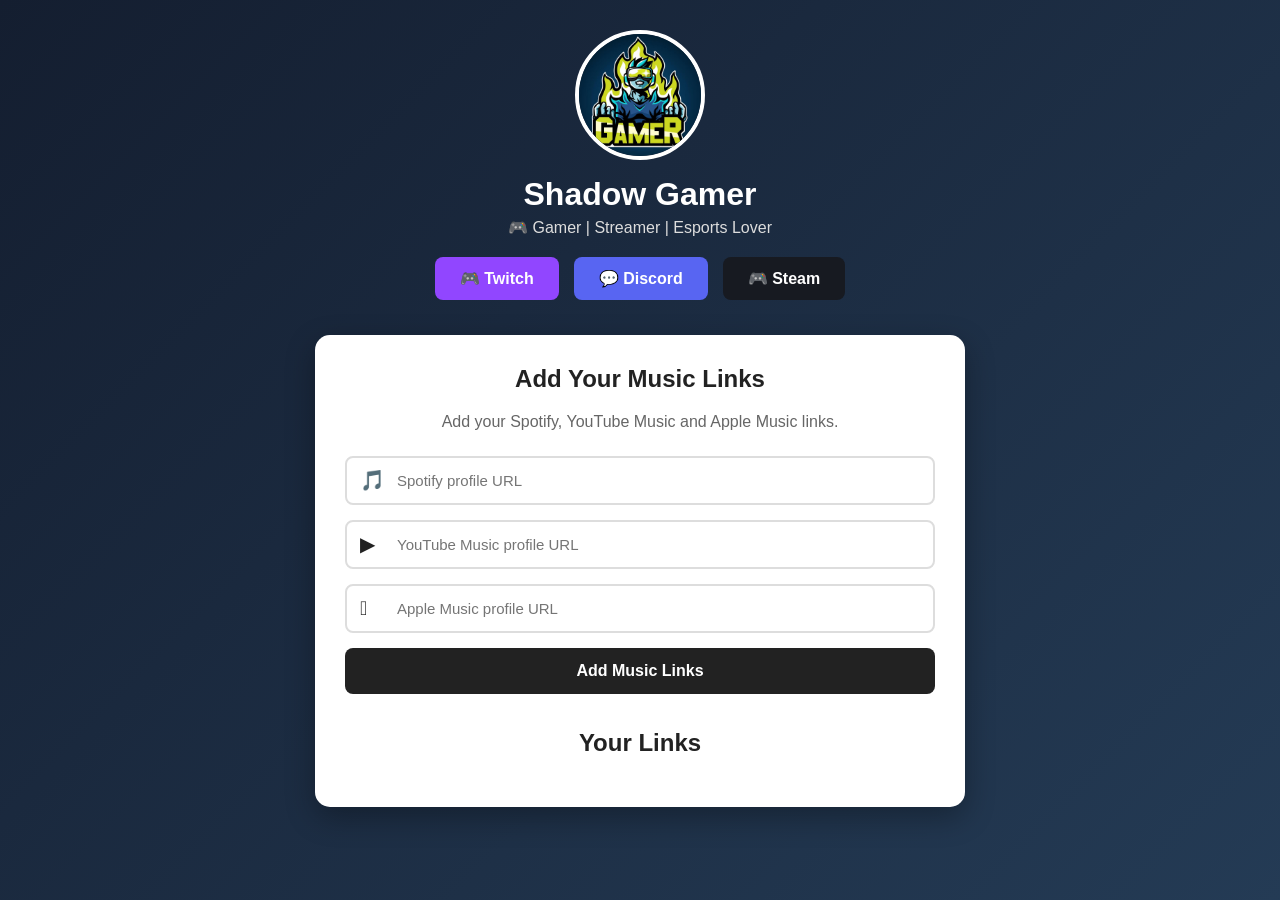
<file: Assignments/mini project/index.html>
<!DOCTYPE html>
<html lang="en">

<head>

    <meta charset="UTF-8">

    <meta name="viewport" content="width=device-width, initial-scale=1.0">

    <title>Social Bio Link Page</title>

    <link rel="stylesheet" href="style.css">

</head>


<body>


    <!-- =========================================
         Gamer Profile
         ========================================= -->

    <div class="profile">

        <img src="Gamer.jpg" alt="Gamer Avatar" class="avatar">

        <h1>Shadow Gamer</h1>

        <p>
            🎮 Gamer | Streamer | Esports Lover
        </p>

    </div>


    <!-- =========================================
         Gamer Social Links
         ========================================= -->

    <div class="gamer-links">

        <a href="https://www.twitch.tv/" target="_blank" class="gamer-btn twitch">

            🎮 Twitch

        </a>


        <a href="https://discord.com/" target="_blank" class="gamer-btn discord">

            💬 Discord

        </a>


        <a href="https://store.steampowered.com/" target="_blank" class="gamer-btn steam">

            🎮 Steam

        </a>

    </div>


    <!-- =========================================
         Task 1 & 3
         Social Music Links Form
         ========================================= -->

    <div class="container">

        <h2>Add Your Music Links</h2>

        <p class="subtitle">
            Add your Spotify, YouTube Music and Apple Music links.
        </p>


        <!-- Form name = musicLinksForm -->

        <form id="musicLinksForm">


            <!-- Spotify -->

            <div class="input-group">

                <span class="icon spotify-icon">
                    🎵
                </span>

                <input type="url" id="spotify" placeholder="Spotify profile URL" required>

            </div>


            <!-- YouTube Music -->

            <div class="input-group">

                <span class="icon youtube-icon">
                    ▶
                </span>

                <input type="url" id="youtube" placeholder="YouTube Music profile URL" required>

            </div>


            <!-- Apple Music -->

            <div class="input-group">

                <span class="icon apple-icon">
                    
                </span>

                <input type="url" id="apple" placeholder="Apple Music profile URL" required>

            </div>


            <button type="submit">
                Add Music Links
            </button>

        </form>


        <!-- =====================================
             Preview Cards
             ===================================== -->

        <h2 class="preview-title">
            Your Links
        </h2>

        <div id="previewCards"></div>

    </div>


    <!-- =========================================
         JavaScript
         ========================================= -->

    <script>

        const form =
            document.getElementById("musicLinksForm");

        const previewCards =
            document.getElementById("previewCards");


        form.addEventListener("submit", function (event) {

            event.preventDefault();


            /* Get URLs */

            const spotify =
                document.getElementById("spotify").value;

            const youtube =
                document.getElementById("youtube").value;

            const apple =
                document.getElementById("apple").value;


            /* Clear old cards */

            previewCards.innerHTML = "";


            /* Create cards */

            createCard(
                "Spotify",
                "🎵",
                spotify,
                "spotify-card"
            );


            createCard(
                "YouTube Music",
                "▶",
                youtube,
                "youtube-card"
            );


            createCard(
                "Apple Music",
                "",
                apple,
                "apple-card"
            );


            /* Clear form */

            form.reset();

        });


        /*
         * Extract username / handle
         * from the URL.
         */

        function getHandle(url) {

            try {

                const urlObject =
                    new URL(url);

                let path =
                    urlObject.pathname;

                path =
                    path.replace(/^\/+|\/+$/g, "");

                if (path === "") {

                    return urlObject.hostname;

                }

                const parts =
                    path.split("/");

                return "@" + parts[parts.length - 1];

            }

            catch {

                return "User";

            }

        }


        /*
         * Create preview card
         */

        function createCard(
            platform,
            icon,
            url,
            cardClass
        ) {

            const handle =
                getHandle(url);


            const card =
                document.createElement("div");

            card.className =
                "preview-card " + cardClass;


            card.innerHTML = `

                <div class="platform-icon">
                    ${icon}
                </div>

                <div class="card-info">

                    <h3>
                        ${platform}
                    </h3>

                    <p>
                        ${handle}
                    </p>

                </div>

                <a
                    href="${url}"
                    target="_blank"
                    class="visit-btn">

                    Visit

                </a>

            `;


            previewCards.appendChild(card);

        }

    </script>


</body>

</html>
</file>
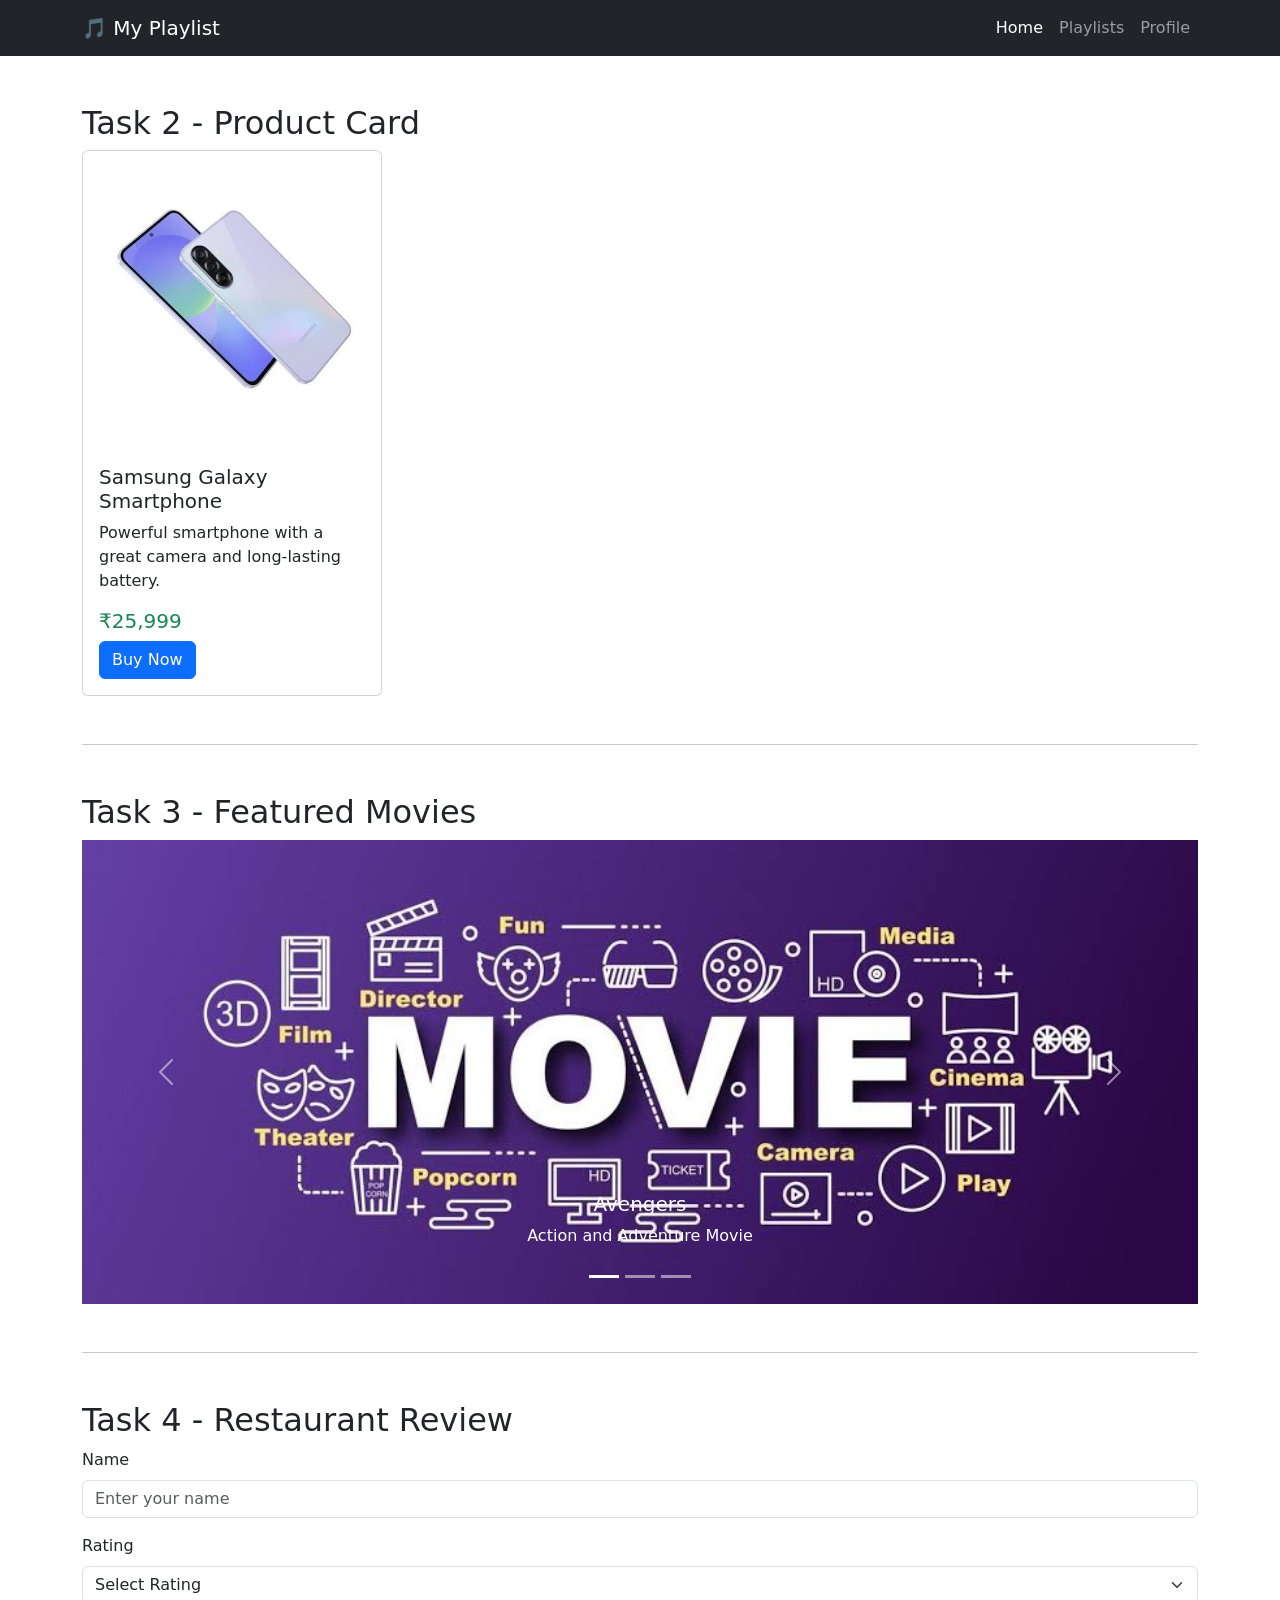
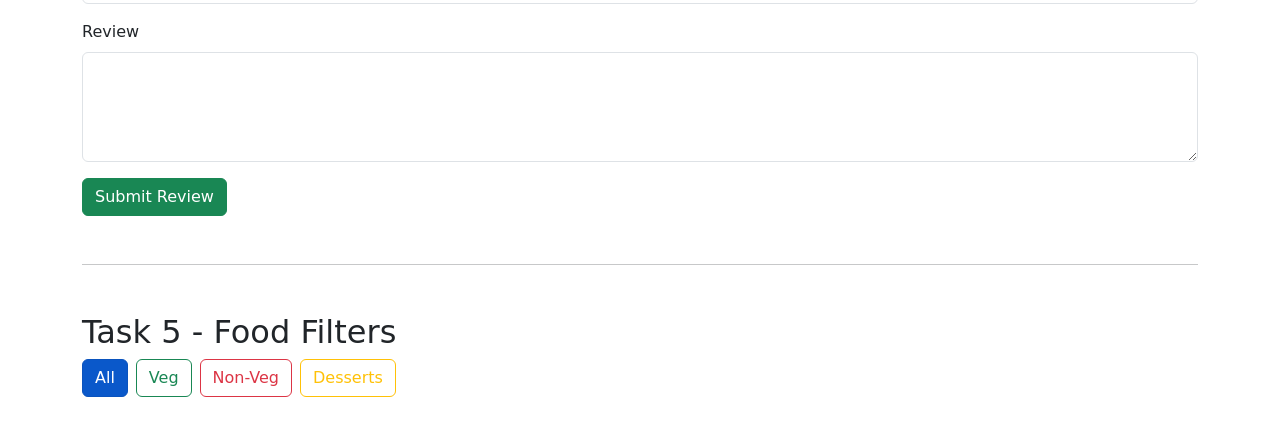
<file: Assignments/session-10/index.html>
<!DOCTYPE html>
<html lang="en">

<head>

    <meta charset="UTF-8">

    <meta name="viewport" content="width=device-width, initial-scale=1.0">

    <title>Session 10 - Bootstrap Components</title>

    <!-- Bootstrap CSS -->
    <link href="https://cdn.jsdelivr.net/npm/bootstrap@5.3.3/dist/css/bootstrap.min.css" rel="stylesheet">

</head>


<body>


    <!-- =========================================
         Task 1: Bootstrap Navbar
         ========================================= -->

    <nav class="navbar navbar-expand-lg navbar-dark bg-dark">

        <div class="container">

            <!-- App Name -->
            <a class="navbar-brand" href="#">
                🎵 My Playlist
            </a>


            <!-- Hamburger Button -->
            <button class="navbar-toggler" type="button" data-bs-toggle="collapse" data-bs-target="#navbarMenu">

                <span class="navbar-toggler-icon"></span>

            </button>


            <!-- Navbar Links -->
            <div class="collapse navbar-collapse" id="navbarMenu">

                <ul class="navbar-nav ms-auto">

                    <li class="nav-item">
                        <a class="nav-link active" href="#">
                            Home
                        </a>
                    </li>

                    <li class="nav-item">
                        <a class="nav-link" href="#">
                            Playlists
                        </a>
                    </li>

                    <li class="nav-item">
                        <a class="nav-link" href="#">
                            Profile
                        </a>
                    </li>

                </ul>

            </div>

        </div>

    </nav>


    <div class="container my-5">


        <!-- =========================================
             Task 2: Product Card
             ========================================= -->

        <h2>Task 2 - Product Card</h2>

        <div class="card" style="width: 300px;">

            <img src="phone.jpg" class="card-img-top" alt="Smartphone">

            <div class="card-body">

                <h5 class="card-title">
                    Samsung Galaxy Smartphone
                </h5>

                <p class="card-text">
                    Powerful smartphone with a great
                    camera and long-lasting battery.
                </p>

                <h5 class="text-success">
                    ₹25,999
                </h5>

                <button class="btn btn-primary">
                    Buy Now
                </button>

            </div>

        </div>


        <hr class="my-5">


        <!-- =========================================
             Task 3: Bootstrap Carousel
             ========================================= -->

        <h2>Task 3 - Featured Movies</h2>

        <div id="movieCarousel" class="carousel slide" data-bs-ride="carousel">


            <!-- Carousel Indicators -->

            <div class="carousel-indicators">

                <button type="button" data-bs-target="#movieCarousel" data-bs-slide-to="0" class="active">
                </button>

                <button type="button" data-bs-target="#movieCarousel" data-bs-slide-to="1">
                </button>

                <button type="button" data-bs-target="#movieCarousel" data-bs-slide-to="2">
                </button>

            </div>


            <!-- Carousel Items -->

            <div class="carousel-inner">


                <!-- Movie 1 -->

                <div class="carousel-item active">

                    <img src="movie-1.jpg" class="d-block w-100" alt="Movie 1">

                    <div class="carousel-caption d-block">

                        <h5>Avengers</h5>

                        <p>
                            Action and Adventure Movie
                        </p>

                    </div>

                </div>


                <!-- Movie 2 -->

                <div class="carousel-item">

                    <img src="movie-2.jpg" class="d-block w-100" alt="Movie 2">

                    <div class="carousel-caption d-block">

                        <h5>Spider-Man</h5>

                        <p>
                            Superhero Movie
                        </p>

                    </div>

                </div>


                <!-- Movie 3 -->

                <div class="carousel-item">

                    <img src="movie-3.jpg" class="d-block w-100" alt="Movie 3">

                    <div class="carousel-caption d-block">

                        <h5>Batman</h5>

                        <p>
                            Crime and Action Movie
                        </p>

                    </div>

                </div>

            </div>


            <!-- Previous Button -->

            <button class="carousel-control-prev" type="button" data-bs-target="#movieCarousel" data-bs-slide="prev">

                <span class="carousel-control-prev-icon">
                </span>

            </button>


            <!-- Next Button -->

            <button class="carousel-control-next" type="button" data-bs-target="#movieCarousel" data-bs-slide="next">

                <span class="carousel-control-next-icon">
                </span>

            </button>

        </div>


        <hr class="my-5">


        <!-- =========================================
             Task 4: Restaurant Review Form
             ========================================= -->

        <h2>Task 4 - Restaurant Review</h2>

        <form>


            <!-- Name -->

            <div class="mb-3">

                <label for="name" class="form-label">

                    Name

                </label>

                <input type="text" class="form-control" id="name" placeholder="Enter your name" required>

            </div>


            <!-- Rating -->

            <div class="mb-3">

                <label for="rating" class="form-label">

                    Rating

                </label>

                <select class="form-select" id="rating" required>

                    <option value="" selected disabled>
                        Select Rating
                    </option>

                    <option value="1">
                        ⭐ 1 Star
                    </option>

                    <option value="2">
                        ⭐⭐ 2 Stars
                    </option>

                    <option value="3">
                        ⭐⭐⭐ 3 Stars
                    </option>

                    <option value="4">
                        ⭐⭐⭐⭐ 4 Stars
                    </option>

                    <option value="5">
                        ⭐⭐⭐⭐⭐ 5 Stars
                    </option>

                </select>

            </div>


            <!-- Review -->

            <div class="mb-3">

                <label for="review" class="form-label">

                    Review

                </label>

                <textarea class="form-control" id="review" rows="4" placeholder="Write your review" required>
                </textarea>

            </div>


            <button type="submit" class="btn btn-success">

                Submit Review

            </button>

        </form>


        <hr class="my-5">


        <!-- =========================================
             Task 5: Filter Buttons
             ========================================= -->

        <h2>Task 5 - Food Filters</h2>

        <div class="d-flex gap-2">

            <!-- Selected filter -->
            <button class="btn btn-primary active">

                All

            </button>


            <button class="btn btn-outline-success">

                Veg

            </button>


            <button class="btn btn-outline-danger">

                Non-Veg

            </button>


            <button class="btn btn-outline-warning">

                Desserts

            </button>

        </div>


    </div>


    <!-- Bootstrap JavaScript -->

    <script src="https://cdn.jsdelivr.net/npm/bootstrap@5.3.3/dist/js/bootstrap.bundle.min.js">
    </script>


</body>

</html>
</file>
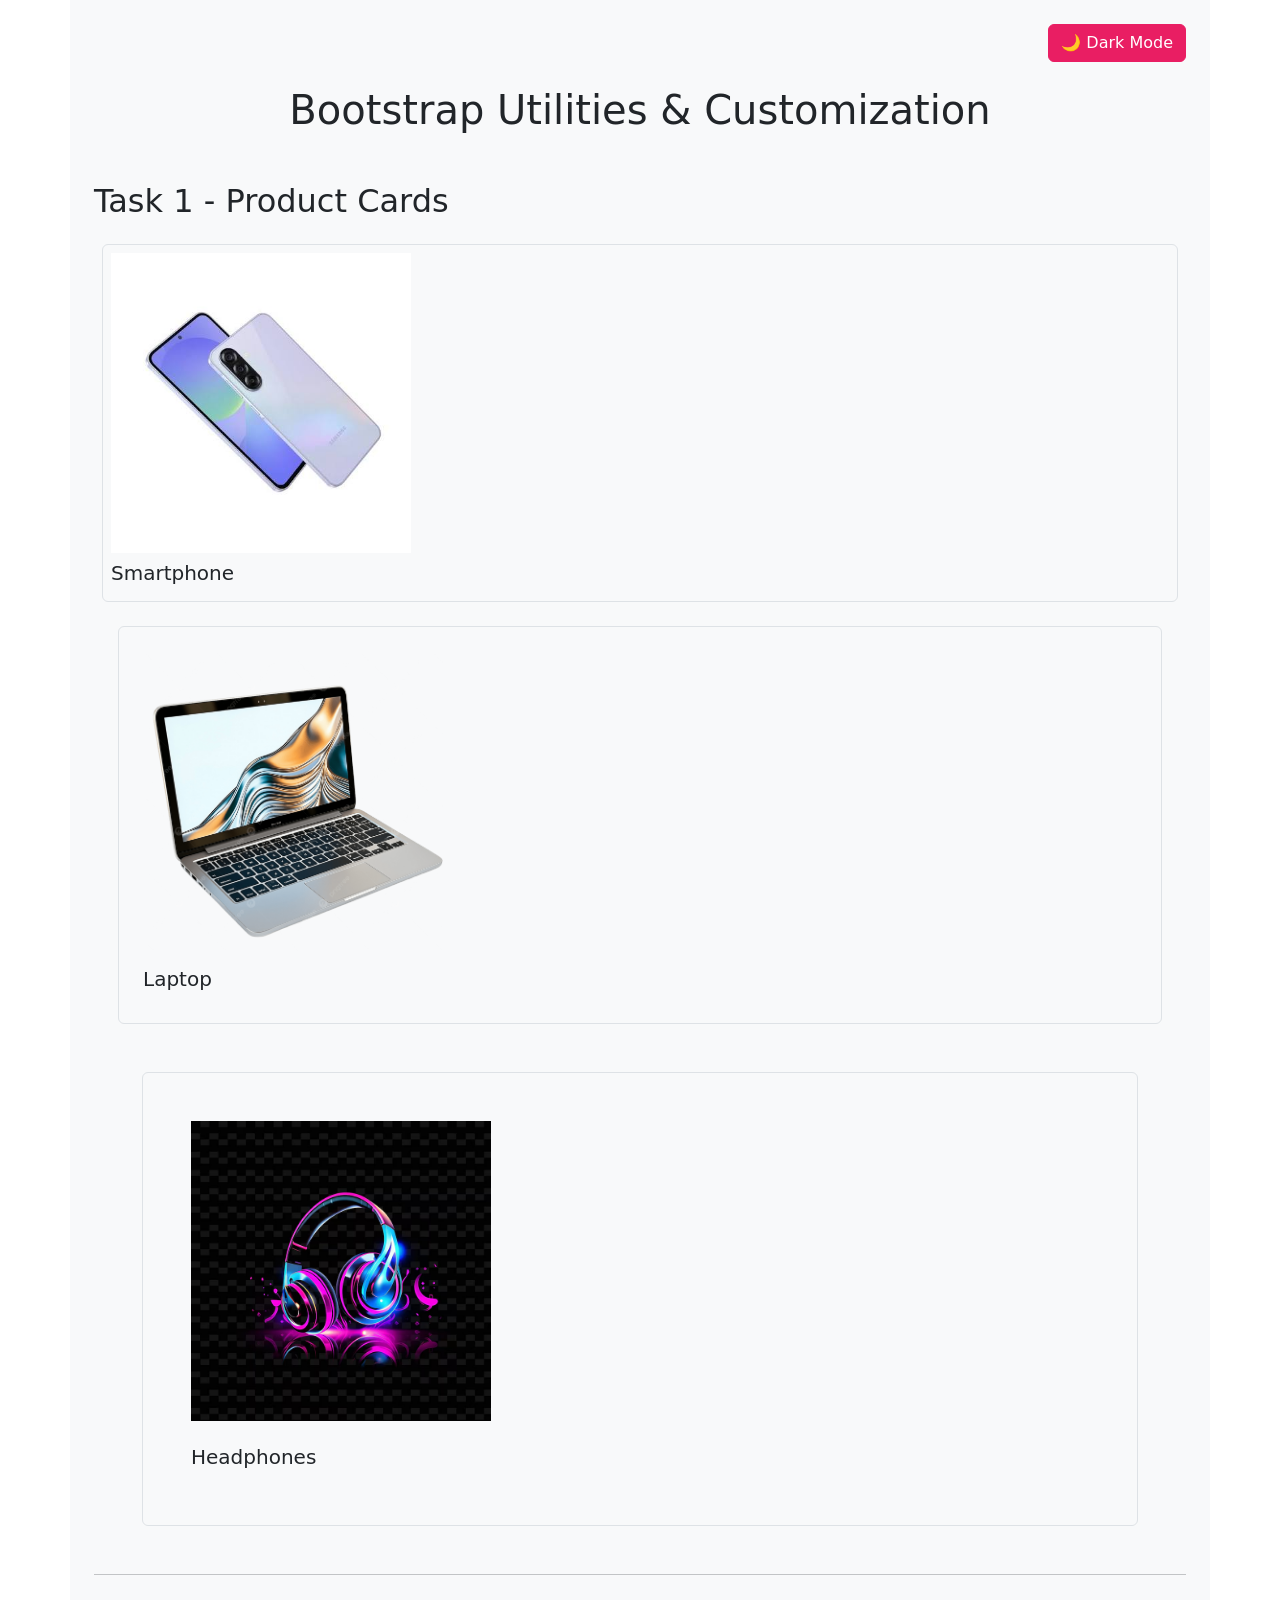
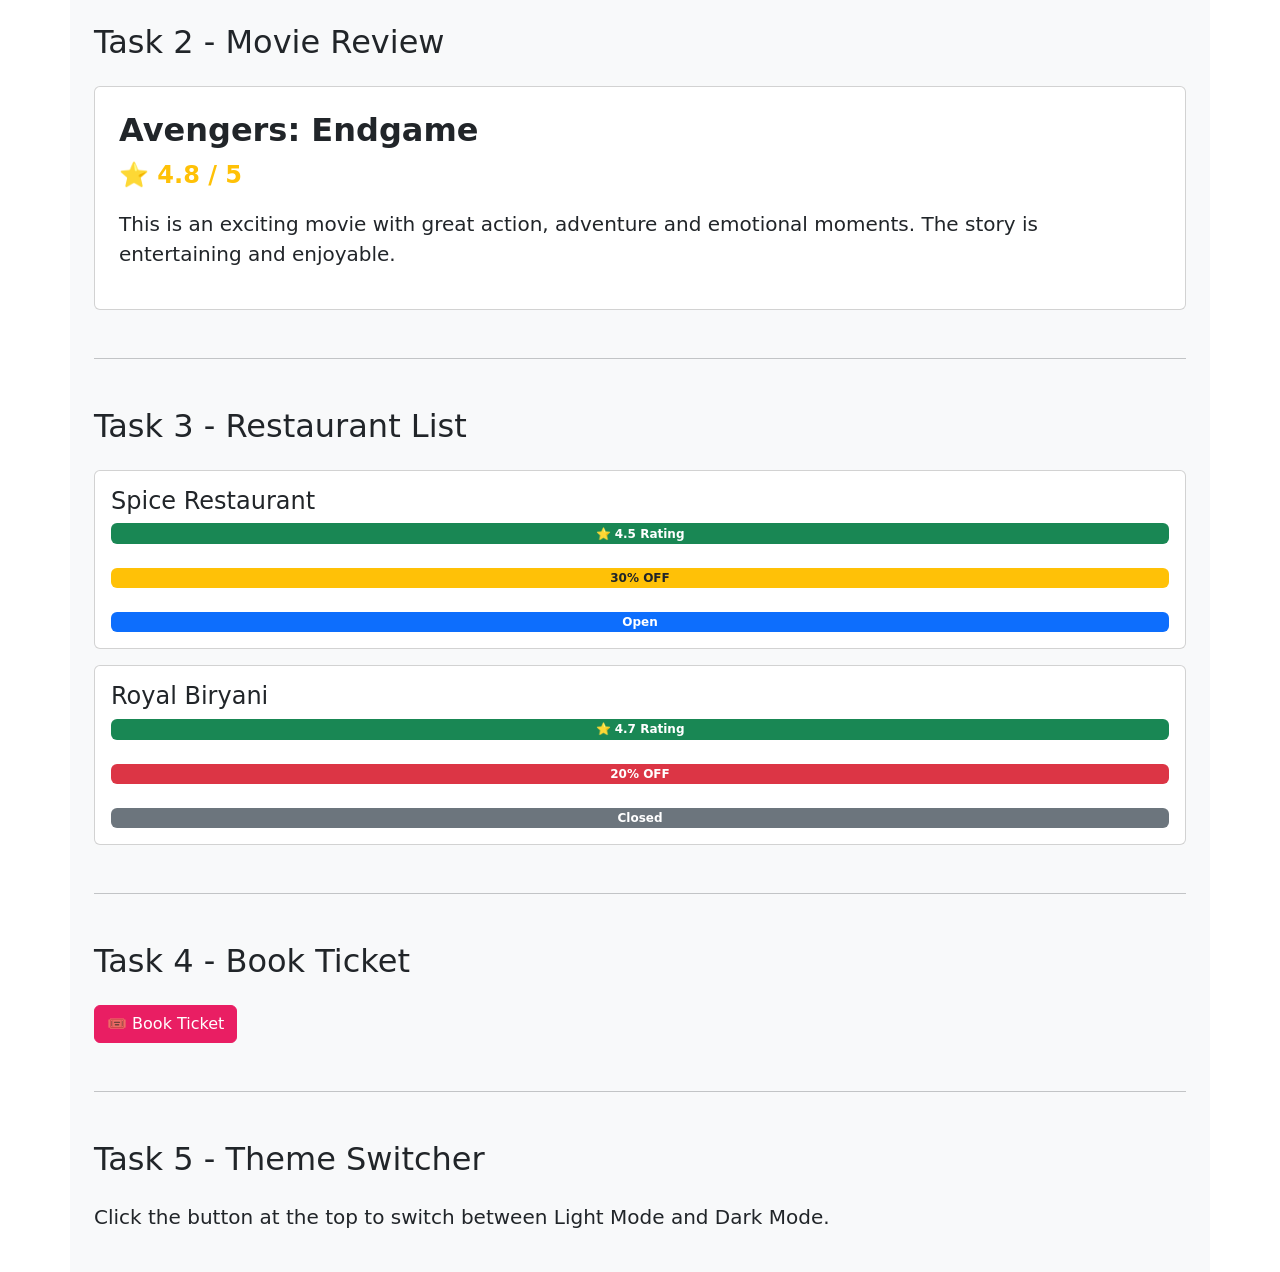
<file: Assignments/session-11/index.html>
<!DOCTYPE html>
<html lang="en">

<head>

    <meta charset="UTF-8">

    <meta name="viewport" content="width=device-width, initial-scale=1.0">

    <title>Session 11 - Bootstrap Utilities</title>


    <!-- Bootstrap CSS -->
    <link href="https://cdn.jsdelivr.net/npm/bootstrap@5.3.3/dist/css/bootstrap.min.css" rel="stylesheet">


    <!-- Custom CSS
         IMPORTANT:
         It is placed AFTER Bootstrap CSS,
         so our CSS can override Bootstrap. -->
    <link rel="stylesheet" href="styles.css">

</head>


<body>


    <!-- Main Container -->

    <main id="mainContainer" class="container bg-light text-dark min-vh-100 p-4">


        <!-- =========================================
             Theme Switcher
             ========================================= -->

        <div class="d-flex justify-content-end mb-4">

            <button id="themeButton" class="btn btn-primary" onclick="toggleTheme()">

                🌙 Dark Mode

            </button>

        </div>


        <h1 class="text-center mb-5">
            Bootstrap Utilities & Customization
        </h1>


        <!-- =========================================
             Task 1: Spacing Utilities
             ========================================= -->

        <h2 class="mb-4">
            Task 1 - Product Cards
        </h2>


        <!-- Level 1: Small spacing -->

        <div class="m-2 p-2 border rounded">

            <img src="phone.jpg" class="img-fluid" alt="Product 1">

            <h5 class="mt-2">
                Smartphone
            </h5>

        </div>


        <!-- Level 2: Medium spacing -->

        <div class="m-4 p-4 border rounded">

            <img src="laptop.png" class="img-fluid" alt="Product 2">

            <h5 class="mt-3">
                Laptop
            </h5>

        </div>


        <!-- Level 3: Large spacing -->

        <div class="m-5 p-5 border rounded">

            <img src="headphones.jpeg" class="img-fluid" alt="Product 3">

            <h5 class="mt-4">
                Headphones
            </h5>

        </div>


        <hr class="my-5">


        <!-- =========================================
             Task 2: Typography Utilities
             ========================================= -->

        <h2 class="mb-4">
            Task 2 - Movie Review
        </h2>


        <div class="card p-4 mb-4">

            <!-- Movie title -->

            <h2 class="fw-bold fs-2">
                Avengers: Endgame
            </h2>


            <!-- Rating -->

            <p class="fw-bold fs-4 text-warning">
                ⭐ 4.8 / 5
            </p>


            <!-- Review -->

            <p class="fw-normal fs-5">
                This is an exciting movie with great action,
                adventure and emotional moments. The story
                is entertaining and enjoyable.
            </p>

        </div>


        <hr class="my-5">


        <!-- =========================================
             Task 3: Bootstrap Color Utilities
             ========================================= -->

        <h2 class="mb-4">
            Task 3 - Restaurant List
        </h2>


        <!-- Restaurant 1 -->

        <div class="card p-3 mb-3">

            <h4>
                Spice Restaurant
            </h4>

            <!-- Rating -->

            <span class="badge bg-success">
                ⭐ 4.5 Rating
            </span>

            <br>

            <!-- Offer -->

            <span class="badge bg-warning text-dark">
                30% OFF
            </span>

            <br>

            <!-- Status -->

            <span class="badge bg-primary">
                Open
            </span>

        </div>


        <!-- Restaurant 2 -->

        <div class="card p-3 mb-3">

            <h4>
                Royal Biryani
            </h4>

            <!-- Rating -->

            <span class="badge bg-success">
                ⭐ 4.7 Rating
            </span>

            <br>

            <!-- Offer -->

            <span class="badge bg-danger">
                20% OFF
            </span>

            <br>

            <!-- Status -->

            <span class="badge bg-secondary">
                Closed
            </span>

        </div>


        <hr class="my-5">


        <!-- =========================================
             Task 4: Custom Primary Button
             ========================================= -->

        <h2 class="mb-4">
            Task 4 - Book Ticket
        </h2>


        <button class="btn btn-primary">
            🎟️ Book Ticket
        </button>


        <hr class="my-5">


        <!-- =========================================
             Task 5: Theme Switcher
             ========================================= -->

        <h2 class="mb-4">
            Task 5 - Theme Switcher
        </h2>


        <p class="fs-5">
            Click the button at the top to switch between
            Light Mode and Dark Mode.
        </p>


    </main>


    <!-- JavaScript -->

    <script>

        function toggleTheme() {

            const container =
                document.getElementById("mainContainer");

            const button =
                document.getElementById("themeButton");


            /* Light → Dark */

            if (container.classList.contains("bg-light")) {

                container.classList.remove("bg-light");
                container.classList.remove("text-dark");

                container.classList.add("bg-dark");
                container.classList.add("text-light");

                button.innerHTML = "☀️ Light Mode";

            }


            /* Dark → Light */

            else {

                container.classList.remove("bg-dark");
                container.classList.remove("text-light");

                container.classList.add("bg-light");
                container.classList.add("text-dark");

                button.innerHTML = "🌙 Dark Mode";

            }

        }

    </script>


</body>

</html>
</file>
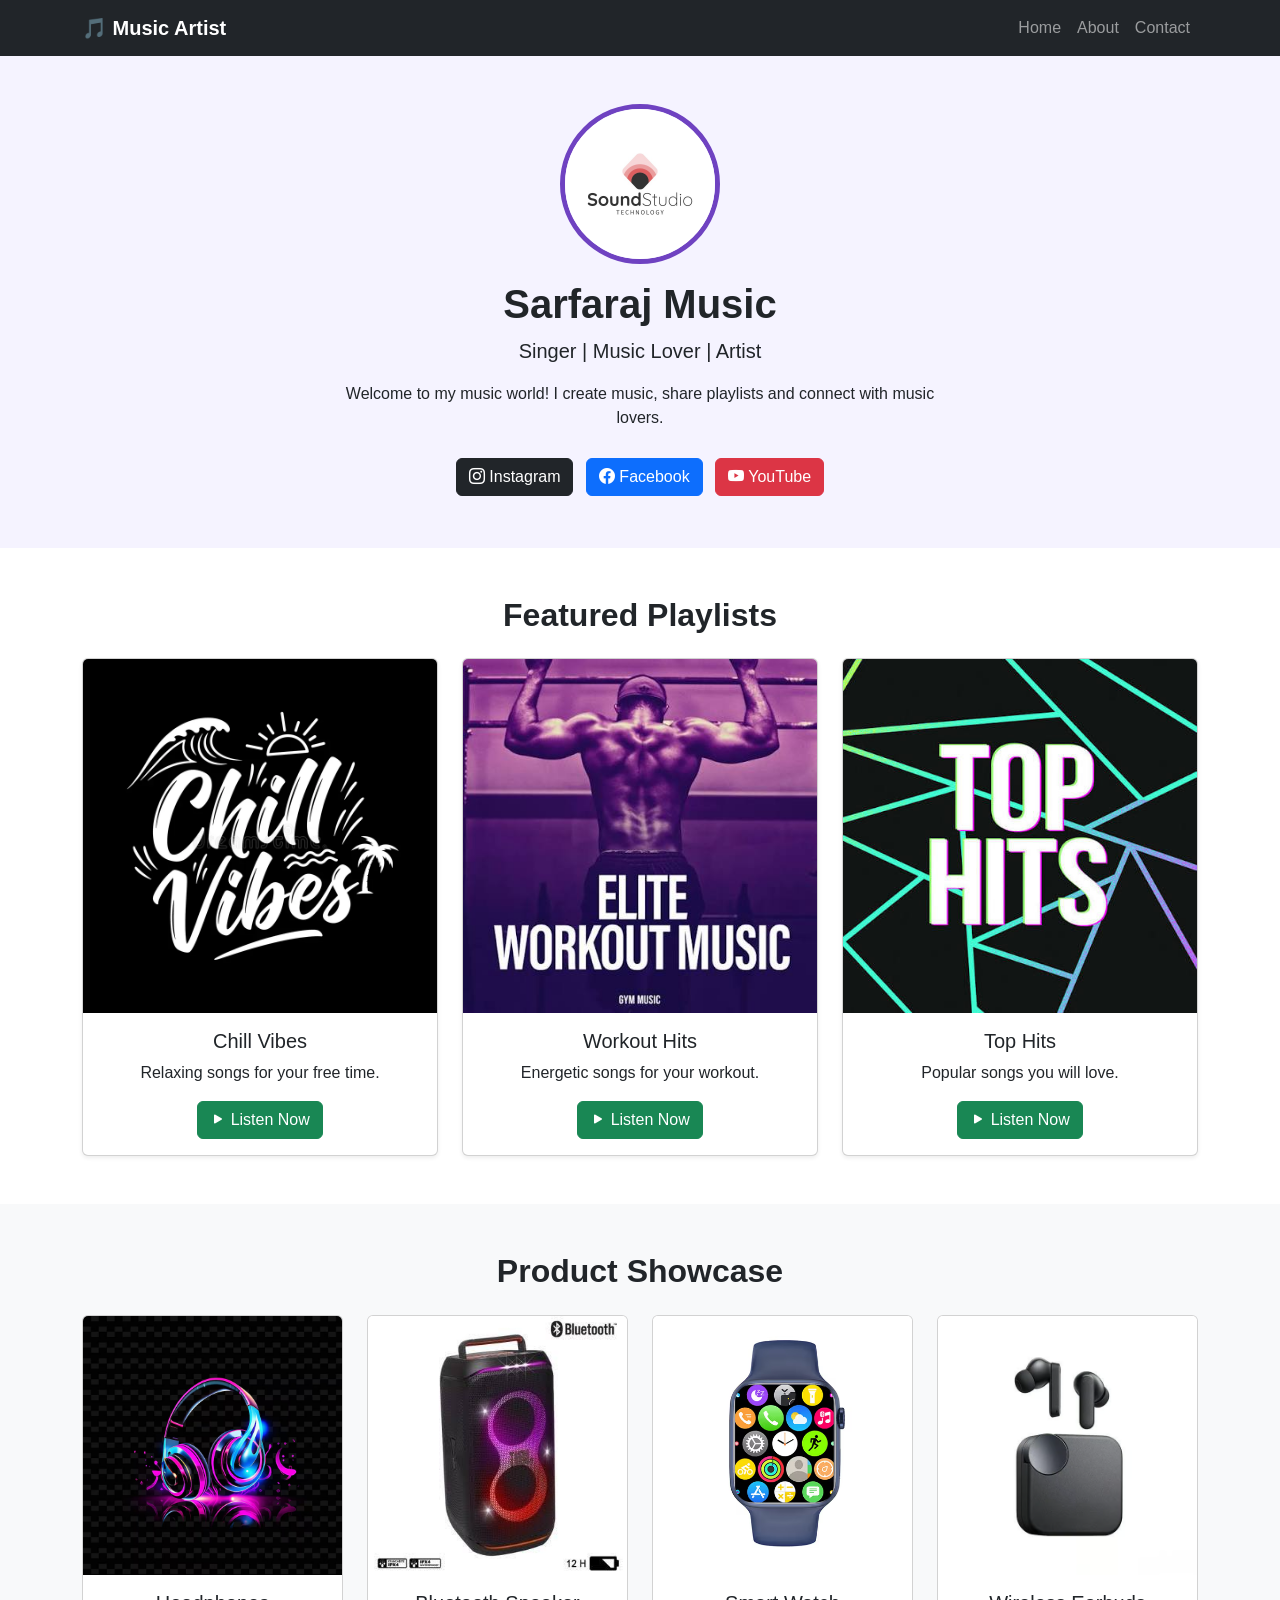
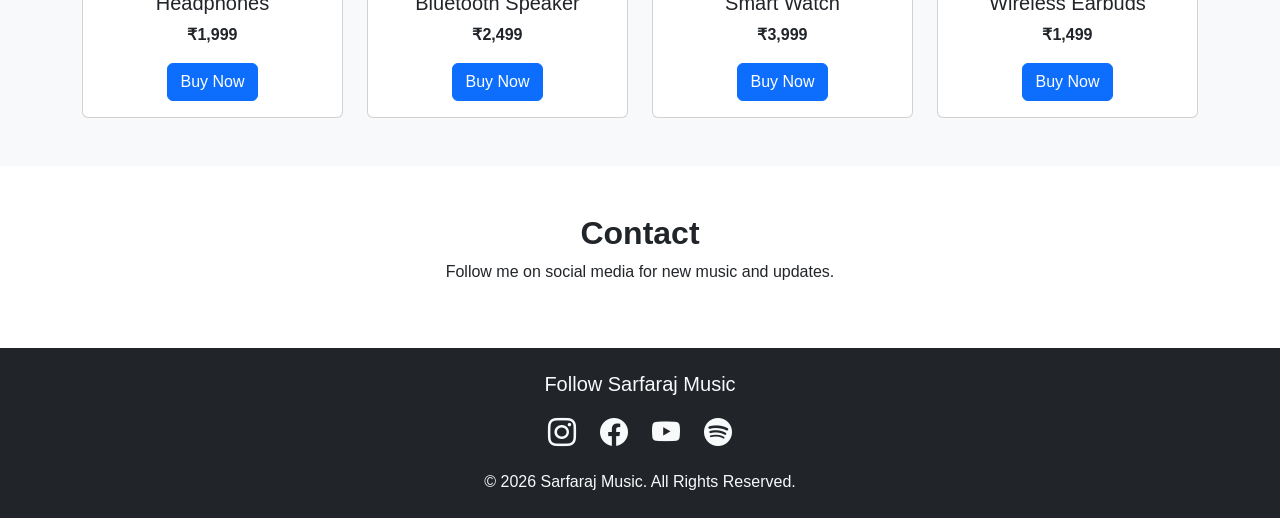
<file: Assignments/session-12/index.html>
<!DOCTYPE html>
<html lang="en">

<head>

    <meta charset="UTF-8">

    <meta name="viewport" content="width=device-width, initial-scale=1.0">

    <title>Music Artist - Bio Link</title>


    <!-- Bootstrap CSS -->

    <link href="https://cdn.jsdelivr.net/npm/bootstrap@5.3.3/dist/css/bootstrap.min.css" rel="stylesheet">


    <!-- Bootstrap Icons -->

    <link rel="stylesheet" href="https://cdn.jsdelivr.net/npm/bootstrap-icons@1.11.3/font/bootstrap-icons.min.css">


    <!-- Custom CSS -->

    <link rel="stylesheet" href="styles.css">

</head>


<body>


    <!-- =========================================
         Task 4: Sticky Navigation Bar
         ========================================= -->

    <nav class="navbar navbar-expand-lg navbar-dark bg-dark sticky-top">

        <div class="container">

            <a class="navbar-brand fw-bold" href="#">
                🎵 Music Artist
            </a>


            <!-- Mobile Menu Button -->

            <button class="navbar-toggler" type="button" data-bs-toggle="collapse" data-bs-target="#mainNavbar">

                <span class="navbar-toggler-icon"></span>

            </button>


            <!-- Navigation Links -->

            <div class="collapse navbar-collapse" id="mainNavbar">

                <ul class="navbar-nav ms-auto">

                    <li class="nav-item">
                        <a class="nav-link" href="#home">
                            Home
                        </a>
                    </li>

                    <li class="nav-item">
                        <a class="nav-link" href="#about">
                            About
                        </a>
                    </li>

                    <li class="nav-item">
                        <a class="nav-link" href="#contact">
                            Contact
                        </a>
                    </li>

                </ul>

            </div>

        </div>

    </nav>


    <!-- =========================================
         Task 1: Artist Landing Page
         ========================================= -->

    <main id="home">

        <section class="hero-section text-center py-5">

            <div class="container">

                <img src="music-artist.jpg" alt="Music Artist" class="artist-image mb-3">

                <h1 class="fw-bold">
                    Sarfaraj Music
                </h1>

                <p class="lead">
                    Singer | Music Lover | Artist
                </p>

                <p class="bio mx-auto">
                    Welcome to my music world! I create music,
                    share playlists and connect with music lovers.
                </p>


                <!-- Social Media Buttons -->

                <div class="social-buttons mt-4">

                    <a href="#" class="btn btn-dark m-1">

                        <i class="bi bi-instagram"></i>
                        Instagram

                    </a>


                    <a href="#" class="btn btn-primary m-1">

                        <i class="bi bi-facebook"></i>
                        Facebook

                    </a>


                    <a href="#" class="btn btn-danger m-1">

                        <i class="bi bi-youtube"></i>
                        YouTube

                    </a>

                </div>

            </div>

        </section>


        <!-- =========================================
             Task 2: Featured Playlists
             ========================================= -->

        <section id="about" class="container py-5">

            <h2 class="text-center fw-bold mb-4">
                Featured Playlists
            </h2>


            <div class="row g-4">


                <!-- Playlist 1 -->

                <div class="col-12 col-md-4">

                    <div class="card h-100 shadow-sm">

                        <img src="chill.jpg" class="card-img-top" alt="Chill Vibes">

                        <div class="card-body text-center">

                            <h5 class="card-title">
                                Chill Vibes
                            </h5>

                            <p class="card-text">
                                Relaxing songs for your free time.
                            </p>

                            <button class="btn btn-success">
                                <i class="bi bi-play-fill"></i>
                                Listen Now
                            </button>

                        </div>

                    </div>

                </div>


                <!-- Playlist 2 -->

                <div class="col-12 col-md-4">

                    <div class="card h-100 shadow-sm">

                        <img src="workout.jpg" class="card-img-top" alt="Workout Hits">

                        <div class="card-body text-center">

                            <h5 class="card-title">
                                Workout Hits
                            </h5>

                            <p class="card-text">
                                Energetic songs for your workout.
                            </p>

                            <button class="btn btn-success">
                                <i class="bi bi-play-fill"></i>
                                Listen Now
                            </button>

                        </div>

                    </div>

                </div>


                <!-- Playlist 3 -->

                <div class="col-12 col-md-4">

                    <div class="card h-100 shadow-sm">

                        <img src="top-hits.jpg" class="card-img-top" alt="Top Hits">

                        <div class="card-body text-center">

                            <h5 class="card-title">
                                Top Hits
                            </h5>

                            <p class="card-text">
                                Popular songs you will love.
                            </p>

                            <button class="btn btn-success">
                                <i class="bi bi-play-fill"></i>
                                Listen Now
                            </button>

                        </div>

                    </div>

                </div>

            </div>

        </section>


        <!-- =========================================
             Task 3: Product Showcase
             ========================================= -->

        <section class="product-section py-5">

            <div class="container">

                <h2 class="text-center fw-bold mb-4">
                    Product Showcase
                </h2>


                <div class="row g-4">


                    <!-- Product 1 -->

                    <div class="col-6 col-md-3">

                        <div class="card h-100">

                            <img src="headphones.jpeg" class="card-img-top" alt="Headphones">

                            <div class="card-body text-center">

                                <h5 class="card-title">
                                    Headphones
                                </h5>

                                <p class="fw-bold">
                                    ₹1,999
                                </p>

                                <button class="btn btn-primary">
                                    Buy Now
                                </button>

                            </div>

                        </div>

                    </div>


                    <!-- Product 2 -->

                    <div class="col-6 col-md-3">

                        <div class="card h-100">

                            <img src="bt-speaker.jpg" class="card-img-top" alt="Speaker">

                            <div class="card-body text-center">

                                <h5 class="card-title">
                                    Bluetooth Speaker
                                </h5>

                                <p class="fw-bold">
                                    ₹2,499
                                </p>

                                <button class="btn btn-primary">
                                    Buy Now
                                </button>

                            </div>

                        </div>

                    </div>


                    <!-- Product 3 -->

                    <div class="col-6 col-md-3">

                        <div class="card h-100">

                            <img src="smartwatch.jpg" class="card-img-top" alt="Smart Watch">

                            <div class="card-body text-center">

                                <h5 class="card-title">
                                    Smart Watch
                                </h5>

                                <p class="fw-bold">
                                    ₹3,999
                                </p>

                                <button class="btn btn-primary">
                                    Buy Now
                                </button>

                            </div>

                        </div>

                    </div>


                    <!-- Product 4 -->

                    <div class="col-6 col-md-3">

                        <div class="card h-100">

                            <img src="earbuds.jpg" class="card-img-top" alt="Earbuds">

                            <div class="card-body text-center">

                                <h5 class="card-title">
                                    Wireless Earbuds
                                </h5>

                                <p class="fw-bold">
                                    ₹1,499
                                </p>

                                <button class="btn btn-primary">
                                    Buy Now
                                </button>

                            </div>

                        </div>

                    </div>


                </div>

            </div>

        </section>


        <!-- =========================================
             Contact Section
             ========================================= -->

        <section id="contact" class="container text-center py-5">

            <h2 class="fw-bold">
                Contact
            </h2>

            <p>
                Follow me on social media for new music
                and updates.
            </p>

        </section>

    </main>


    <!-- =========================================
         Task 5: Footer
         ========================================= -->

    <footer class="bg-dark text-light text-center py-4">

        <div class="container">

            <h5>
                Follow Sarfaraj Music
            </h5>


            <!-- Instagram-style social icons -->

            <div class="fs-3 my-3">

                <a href="#" class="text-light mx-2">

                    <i class="bi bi-instagram"></i>

                </a>


                <a href="#" class="text-light mx-2">

                    <i class="bi bi-facebook"></i>

                </a>


                <a href="#" class="text-light mx-2">

                    <i class="bi bi-youtube"></i>

                </a>


                <a href="#" class="text-light mx-2">

                    <i class="bi bi-spotify"></i>

                </a>

            </div>


            <p class="mb-0">
                &copy; 2026 Sarfaraj Music. All Rights Reserved.
            </p>

        </div>

    </footer>


    <!-- Bootstrap JavaScript -->

    <script src="https://cdn.jsdelivr.net/npm/bootstrap@5.3.3/dist/js/bootstrap.bundle.min.js">
    </script>


</body>

</html>
</file>
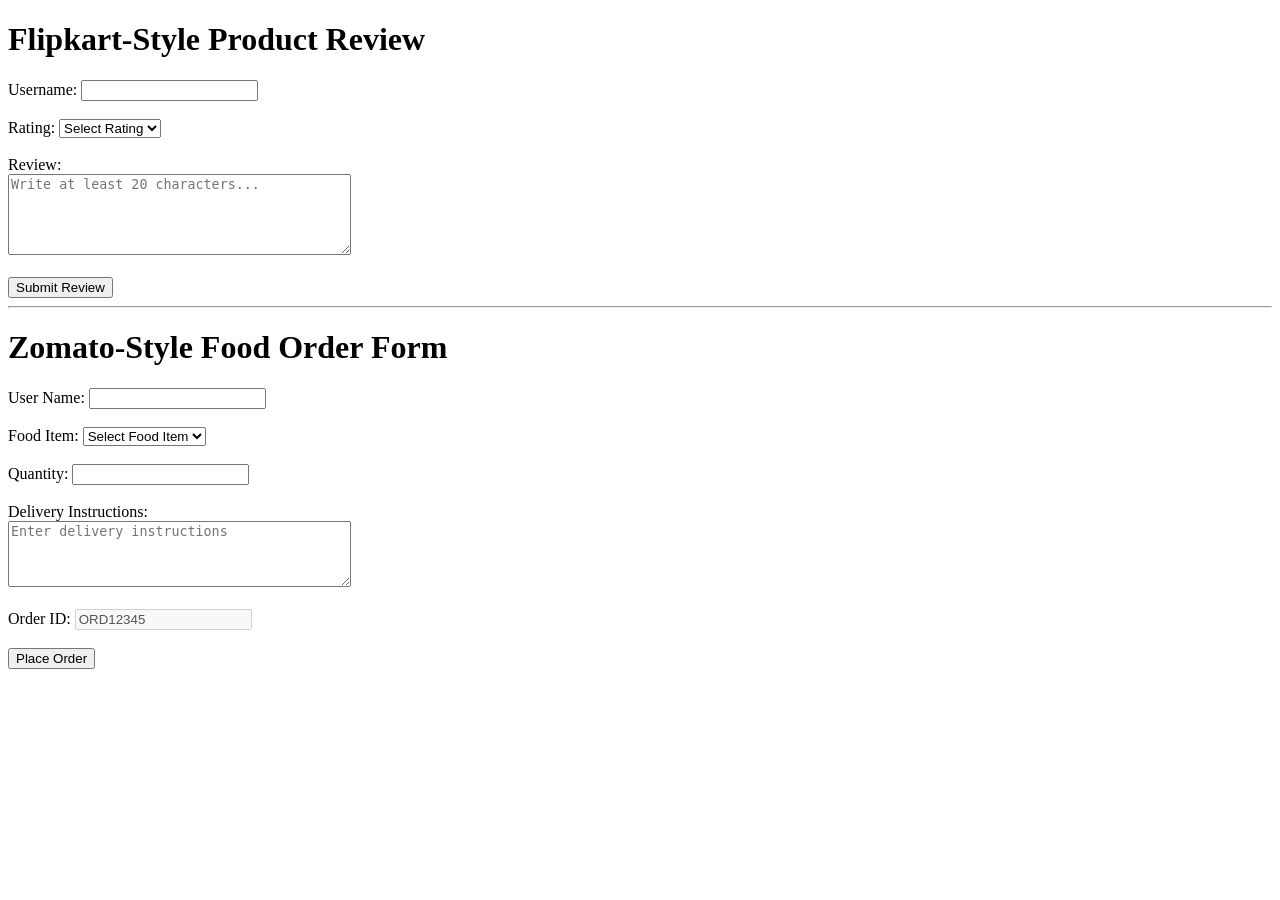
<file: Assignments/session-3/index.html>
<!DOCTYPE html>
<html lang="en">

<head>
    <meta charset="UTF-8">
    <meta name="viewport" content="width=device-width, initial-scale=1.0">
    <title>Review and Food Order Forms</title>
</head>

<body>

    <!-- Task 1, 2 and 3: Product Review Form -->

    <h1>Flipkart-Style Product Review</h1>

    <form method="POST">

        <!-- Username -->
        <label for="username">Username:</label>
        <input type="text" id="username" name="username" required>

        <br><br>

        <!-- Rating -->
        <label for="rating">Rating:</label>
        <select id="rating" name="rating" required>
            <!-- This option cannot be selected as a valid rating -->
            <option value="" selected disabled>Select Rating</option>
            <option value="1">1 Star</option>
            <option value="2">2 Stars</option>
            <option value="3">3 Stars</option>
            <option value="4">4 Stars</option>
            <option value="5">5 Stars</option>
        </select>

        <br><br>

        <!-- Review -->
        <label for="review">Review:</label>
        <br>
        <textarea id="review" name="review" rows="5" cols="40" minlength="20" required
            placeholder="Write at least 20 characters..."></textarea>

        <br><br>

        <button type="submit">Submit Review</button>

    </form>


    <hr>


    <!-- Task 4 and 5: Food Order Form -->

    <h1>Zomato-Style Food Order Form</h1>

    <form>

        <!-- User Name -->
        <label for="foodUserName">User Name:</label>
        <input type="text" id="foodUserName" name="foodUserName" required>

        <br><br>

        <!-- Food Item -->
        <label for="foodItem">Food Item:</label>
        <select id="foodItem" name="foodItem" required>
            <option value="" selected disabled>Select Food Item</option>
            <option value="biryani">Chicken Biryani</option>
            <option value="pizza">Pizza</option>
            <option value="burger">Burger</option>
        </select>

        <br><br>

        <!-- Quantity -->
        <label for="quantity">Quantity:</label>
        <input type="number" id="quantity" name="quantity" min="1" required>

        <br><br>

        <!-- Delivery Instructions -->
        <label for="instructions">Delivery Instructions:</label>
        <br>
        <textarea id="instructions" name="instructions" rows="4" cols="40" required
            placeholder="Enter delivery instructions"></textarea>

        <br><br>

        <!-- Fixed Order ID -->
        <!-- This field is disabled so users cannot change the fixed order ID. -->
        <label for="orderId">Order ID:</label>
        <input type="text" id="orderId" name="orderId" value="ORD12345" disabled>

        <br><br>

        <button type="submit">Place Order</button>

    </form>

</body>

</html>
</file>
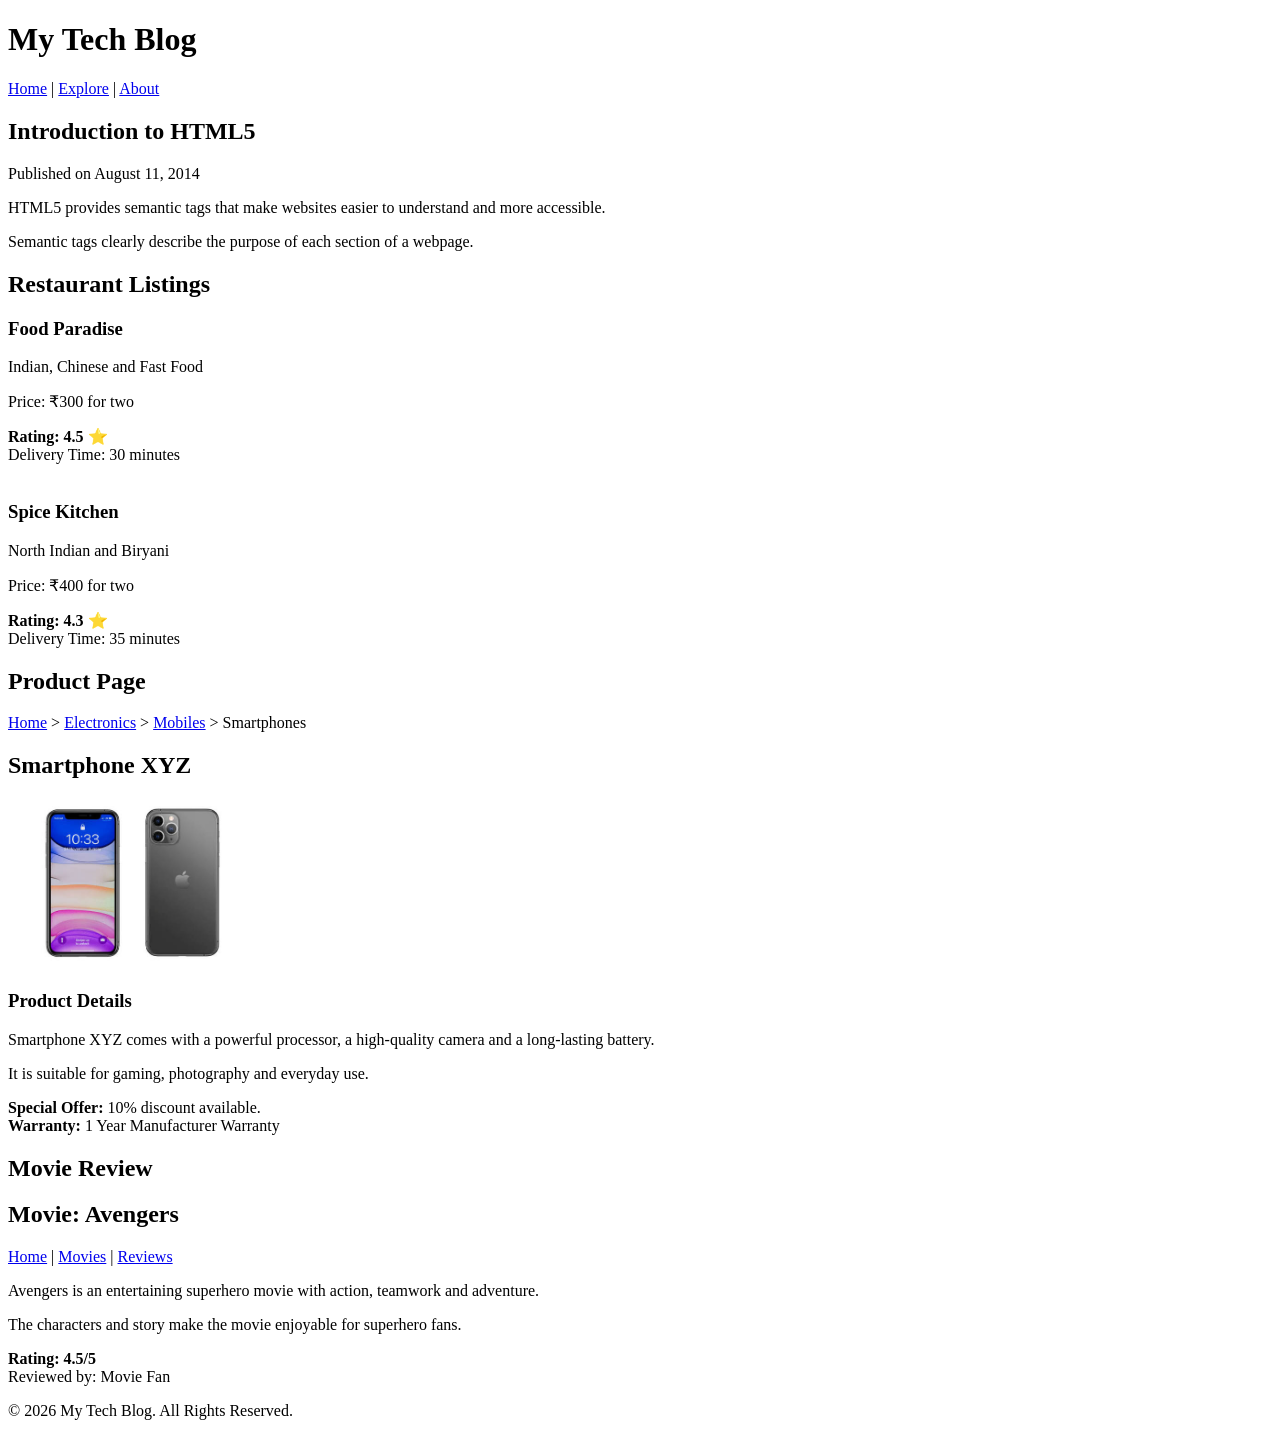
<file: Assignments/session-4/index.html>
<!DOCTYPE html>
<html lang="en">

<head>
    <meta charset="UTF-8">
    <meta name="viewport" content="width=device-width, initial-scale=1.0">
    <title>Semantic HTML5 Examples</title>
</head>

<body>

    <!-- ================================= -->
    <!-- Task 1: Simple Blog Post Layout   -->
    <!-- ================================= -->

    <header>
        <h1>My Tech Blog</h1>

        <nav>
            <a href="#">Home</a> |
            <a href="#">Explore</a> |
            <a href="#">About</a>
        </nav>
    </header>

    <main>

        <article>
            <header>
                <h2>Introduction to HTML5</h2>
                <p>Published on August 11, 2014</p>
            </header>

            <p>
                HTML5 provides semantic tags that make websites easier
                to understand and more accessible.
            </p>

            <p>
                Semantic tags clearly describe the purpose of each
                section of a webpage.
            </p>
        </article>


        <!-- ================================= -->
        <!-- Task 2: Zomato-Style Restaurant  -->
        <!-- ================================= -->

        <section>
            <h2>Restaurant Listings</h2>

            <article>
                <header>
                    <h3>Food Paradise</h3>
                </header>

                <p>Indian, Chinese and Fast Food</p>
                <p>Price: ₹300 for two</p>

                <footer>
                    <strong>Rating: 4.5 ⭐</strong>
                    <br>
                    Delivery Time: 30 minutes
                </footer>
            </article>

            <br>

            <article>
                <header>
                    <h3>Spice Kitchen</h3>
                </header>

                <p>North Indian and Biryani</p>
                <p>Price: ₹400 for two</p>

                <footer>
                    <strong>Rating: 4.3 ⭐</strong>
                    <br>
                    Delivery Time: 35 minutes
                </footer>
            </article>
        </section>


        <!-- ================================= -->
        <!-- Task 3: Flipkart-Style Product   -->
        <!-- ================================= -->

        <section>
            <h2>Product Page</h2>

            <nav>
                <a href="#">Home</a> &gt;
                <a href="#">Electronics</a> &gt;
                <a href="#">Mobiles</a> &gt;
                Smartphones
            </nav>

            <article>

                <header>
                    <h2>Smartphone XYZ</h2>

                    <img src="images.jpg" alt="Smartphone XYZ" width="250">
                </header>

                <h3>Product Details</h3>

                <p>
                    Smartphone XYZ comes with a powerful processor,
                    a high-quality camera and a long-lasting battery.
                </p>

                <p>
                    It is suitable for gaming, photography and
                    everyday use.
                </p>

                <footer>
                    <strong>Special Offer:</strong>
                    10% discount available.
                    <br>
                    <strong>Warranty:</strong>
                    1 Year Manufacturer Warranty
                </footer>

            </article>
        </section>


        <!-- ================================= -->
        <!-- Task 4: Movie Review Refactoring -->
        <!-- ================================= -->

        <section>
            <h2>Movie Review</h2>

            <article>

                <header>
                    <h2>Movie: Avengers</h2>

                    <nav>
                        <a href="#">Home</a> |
                        <a href="#">Movies</a> |
                        <a href="#">Reviews</a>
                    </nav>
                </header>

                <p>
                    Avengers is an entertaining superhero movie
                    with action, teamwork and adventure.
                </p>

                <p>
                    The characters and story make the movie enjoyable
                    for superhero fans.
                </p>

                <footer>
                    <strong>Rating: 4.5/5</strong>
                    <br>
                    Reviewed by: Movie Fan
                </footer>

            </article>
        </section>

    </main>


    <!-- ================================= -->
    <!-- Main Footer                       -->
    <!-- ================================= -->

    <footer>
        <p>&copy; 2026 My Tech Blog. All Rights Reserved.</p>
    </footer>

</body>

</html>
</file>
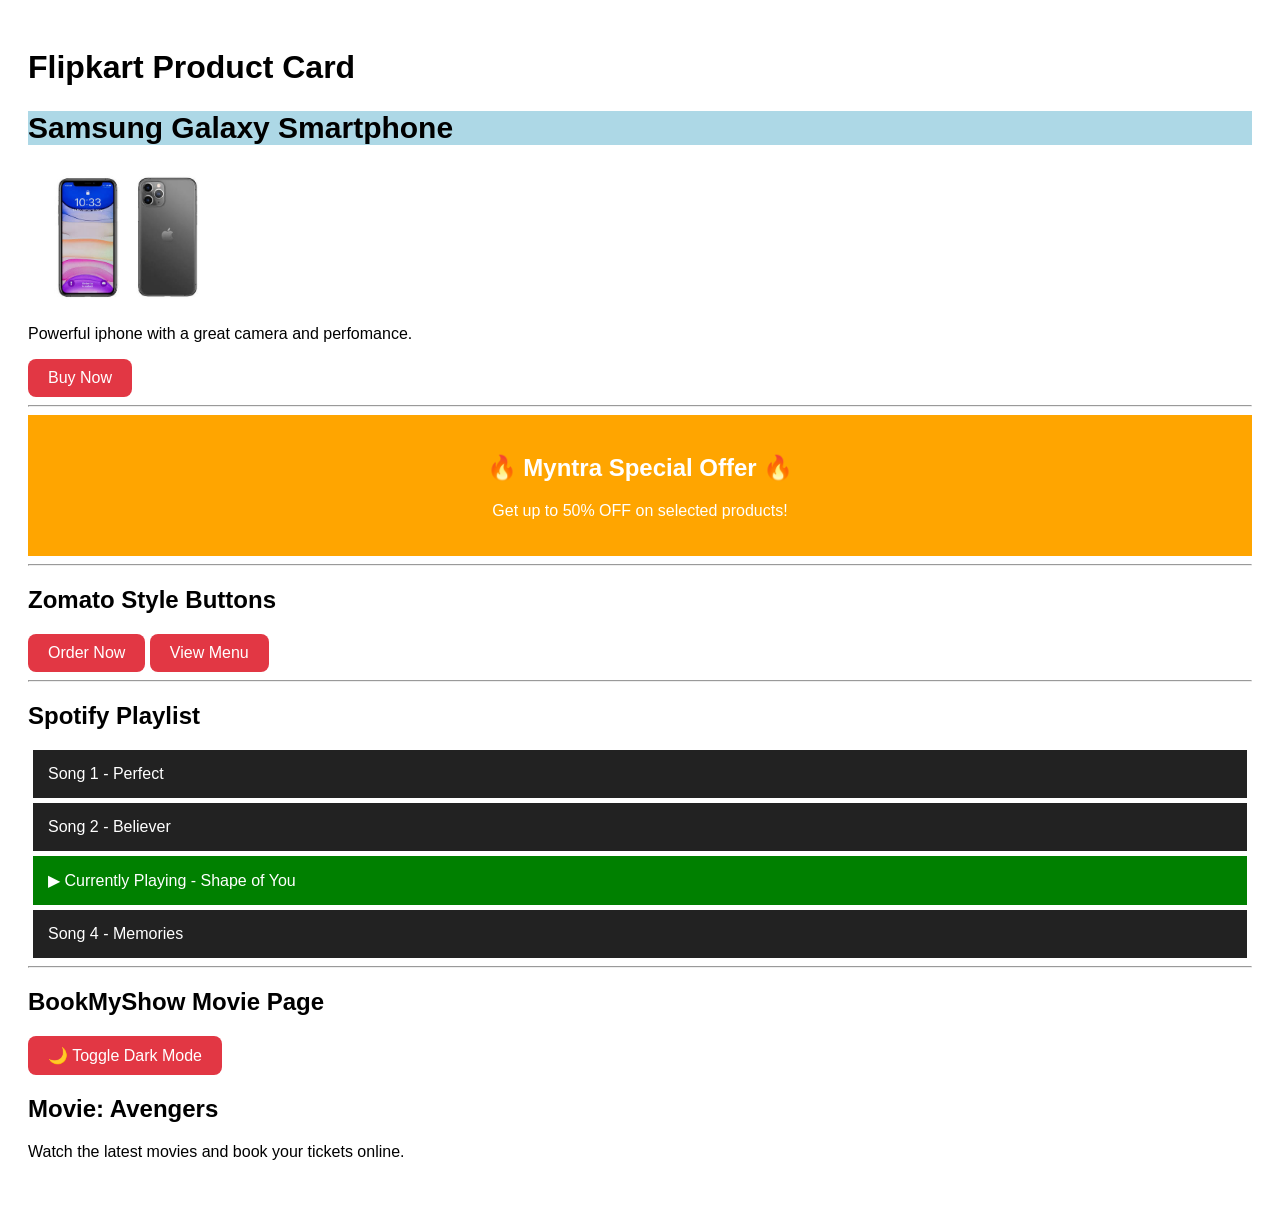
<file: Assignments/session-5/index.html>
<!DOCTYPE html>
<html lang="en">

<head>
    <meta charset="UTF-8">
    <meta name="viewport" content="width=device-width, initial-scale=1.0">

    <title>CSS 3 Practice</title>

    <!-- Task 2: Internal CSS -->
    <style>
        .offer-banner {
            font-family: Arial, sans-serif;
            color: white;
            background-color: orange;
            padding: 20px;
            text-align: center;
        }

        /* Task 4: Class Selector */
        .playlist-item {
            background-color: #222;
            color: white;
            padding: 15px;
            margin: 5px;
        }

        /* Task 4: ID Selector */
        #currently-playing {
            background-color: green;
            color: white;
        }
    </style>

    <!-- Task 3: External CSS -->
    <link rel="stylesheet" href="styles.css">
</head>

<body>

    <!-- ============================= -->
    <!-- Task 1: Inline CSS             -->
    <!-- ============================= -->

    <h1>Flipkart Product Card</h1>

    <div>
        <h2 style="background-color: lightblue; font-size: 30px;">
            Samsung Galaxy Smartphone
        </h2>

        <img src="images.jpg" alt="iphone" width="200">

        <p>Powerful iphone with a great camera and perfomance.</p>

        <button>Buy Now</button>
    </div>


    <hr>


    <!-- ============================= -->
    <!-- Task 2: Internal CSS           -->
    <!-- ============================= -->

    <div class="offer-banner">
        <h2>🔥 Myntra Special Offer 🔥</h2>
        <p>Get up to 50% OFF on selected products!</p>
    </div>


    <hr>


    <!-- ============================= -->
    <!-- Task 3: External CSS           -->
    <!-- ============================= -->

    <h2>Zomato Style Buttons</h2>

    <button>Order Now</button>
    <button>View Menu</button>


    <hr>


    <!-- ============================= -->
    <!-- Task 4: Spotify Playlist       -->
    <!-- ============================= -->

    <h2>Spotify Playlist</h2>

    <div class="playlist-item">
        Song 1 - Perfect
    </div>

    <div class="playlist-item">
        Song 2 - Believer
    </div>

    <div class="playlist-item" id="currently-playing">
        ▶ Currently Playing - Shape of You
    </div>

    <div class="playlist-item">
        Song 4 - Memories
    </div>


    <hr>


    <!-- ============================= -->
    <!-- Task 5: Light / Dark Mode      -->
    <!-- ============================= -->

    <h2>BookMyShow Movie Page</h2>

    <button onclick="toggleDarkMode()">
        🌙 Toggle Dark Mode
    </button>

    <div>
        <h2>Movie: Avengers</h2>
        <p>
            Watch the latest movies and book your tickets online.
        </p>
    </div>


    <!-- JavaScript -->
    <script>
        function toggleDarkMode() {
            document.body.classList.toggle("dark-mode");
        }
    </script>

</body>

</html>
</file>
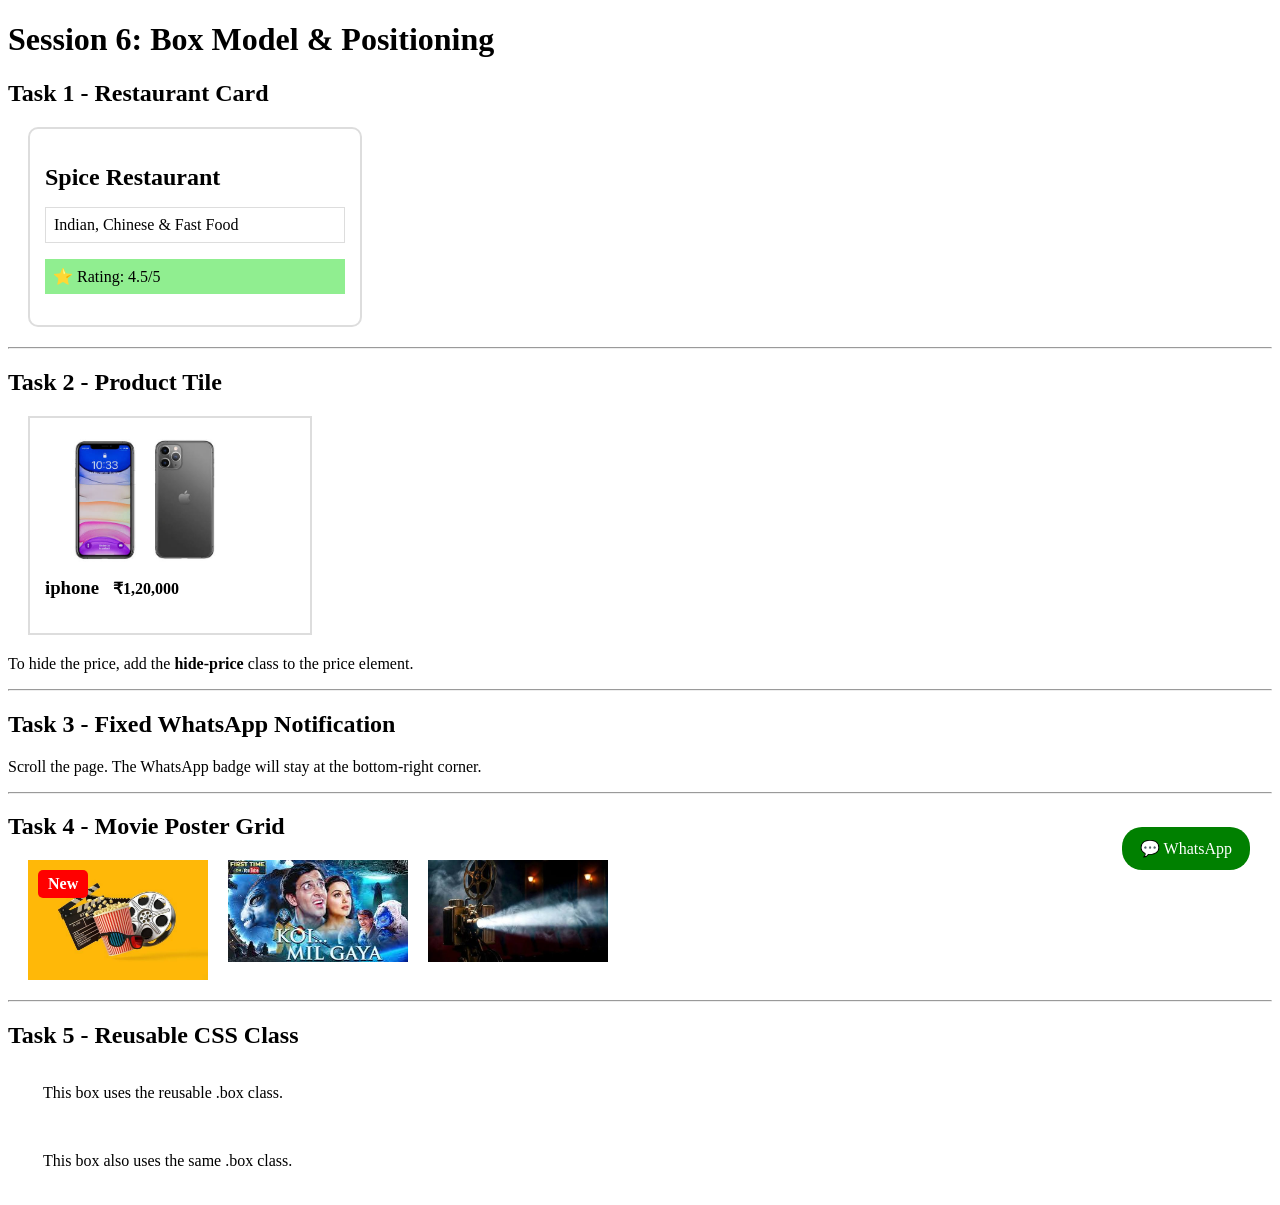
<file: Assignments/session-6/index.html>
<!DOCTYPE html>
<html lang="en">

<head>
    <meta charset="UTF-8">
    <meta name="viewport" content="width=device-width, initial-scale=1.0">
    <title>Session 6 - Box Model & Positioning</title>

    <style>
        /* =========================================
           Task 1: Zomato-style Restaurant Card
           ========================================= */

        .restaurant-card {
            width: 300px;

            /* Box Model */
            margin: 20px;
            padding: 20px;
            border: 2px solid #ddd;
            border-radius: 10px;
        }

        .restaurant-name {
            margin-bottom: 10px;
        }

        .cuisine {
            padding: 8px;
            border: 1px solid #ddd;
        }

        .rating {
            margin-top: 10px;
            padding: 8px;
            background-color: lightgreen;
        }


        /* =========================================
           Task 2: Flipkart-style Product Tile
           ========================================= */

        .product-tile {
            width: 250px;
            margin: 20px;
            padding: 15px;
            border: 2px solid #ddd;
        }

        .product-image {
            display: block;
            width: 200px;
        }

        .product-name {
            display: inline-block;
            margin-top: 10px;
        }

        .product-price {
            display: inline-block;
            margin-left: 10px;
            font-weight: bold;
        }

        /* When the hide-price class is added,
           the price becomes invisible. */
        .hide-price {
            display: none;
        }


        /* =========================================
           Task 3: Fixed WhatsApp Notification
           ========================================= */

        .whatsapp-badge {
            position: fixed;
            right: 20px;
            bottom: 20px;

            margin: 10px;
            padding: 12px 18px;

            background-color: green;
            color: white;
            border-radius: 20px;
        }


        /* =========================================
           Task 4: BookMyShow Movie Poster Grid
           ========================================= */

        .movie-grid {
            display: flex;
            gap: 20px;
            margin: 20px;
        }

        .movie-poster {
            position: relative;
            width: 180px;
        }

        .movie-poster img {
            width: 100%;
            display: block;
        }

        .new-badge {
            position: absolute;
            top: 10px;
            left: 10px;

            padding: 5px 10px;
            background-color: red;
            color: white;
            font-weight: bold;
            border-radius: 5px;
        }


        /* =========================================
           Task 5: Reusable CSS Class
           ========================================= */

        /*
          Reusable .box class contains common
          margin and padding values.

          This improves maintainability because
          we can change spacing in one place
          instead of changing it in many selectors.
        */

        .box {
            margin: 20px;
            padding: 15px;
        }
    </style>
</head>


<body>

    <h1>Session 6: Box Model & Positioning</h1>


    <!-- =========================================
         Task 1
         ========================================= -->

    <h2>Task 1 - Restaurant Card</h2>

    <div class="restaurant-card box">

        <h2 class="restaurant-name">
            Spice Restaurant
        </h2>

        <p class="cuisine">
            Indian, Chinese & Fast Food
        </p>

        <p class="rating">
            ⭐ Rating: 4.5/5
        </p>

    </div>


    <hr>


    <!-- =========================================
         Task 2
         ========================================= -->

    <h2>Task 2 - Product Tile</h2>

    <div class="product-tile box">

        <img src="images.jpg" alt="Smartphone" class="product-image">

        <h3 class="product-name">
            iphone
        </h3>

        <span class="product-price">
            ₹1,20,000
        </span>

    </div>

    <p>
        To hide the price, add the
        <b>hide-price</b> class to the price element.
    </p>

    <!-- Example:
    <span class="product-price hide-price">
        ₹20,000
    </span>
    -->


    <hr>


    <!-- =========================================
         Task 3
         ========================================= -->

    <h2>Task 3 - Fixed WhatsApp Notification</h2>

    <p>
        Scroll the page. The WhatsApp badge will stay
        at the bottom-right corner.
    </p>

    <div class="whatsapp-badge">
        💬 WhatsApp
    </div>


    <hr>


    <!-- =========================================
         Task 4
         ========================================= -->

    <h2>Task 4 - Movie Poster Grid</h2>

    <div class="movie-grid">

        <!-- Poster 1 -->
        <div class="movie-poster">

            <span class="new-badge">
                New
            </span>

            <img src="movie-1.jpg" alt="New Movie">

        </div>


        <!-- Poster 2 -->
        <div class="movie-poster">

            <img src="movie-2.jpg" alt="Movie 2">

        </div>


        <!-- Poster 3 -->
        <div class="movie-poster">

            <img src="movie-3.jpg" alt="Movie 3">

        </div>

    </div>


    <hr>


    <!-- =========================================
         Task 5
         ========================================= -->

    <h2>Task 5 - Reusable CSS Class</h2>

    <div class="box">
        This box uses the reusable .box class.
    </div>

    <div class="box">
        This box also uses the same .box class.
    </div>


</body>

</html>
</file>
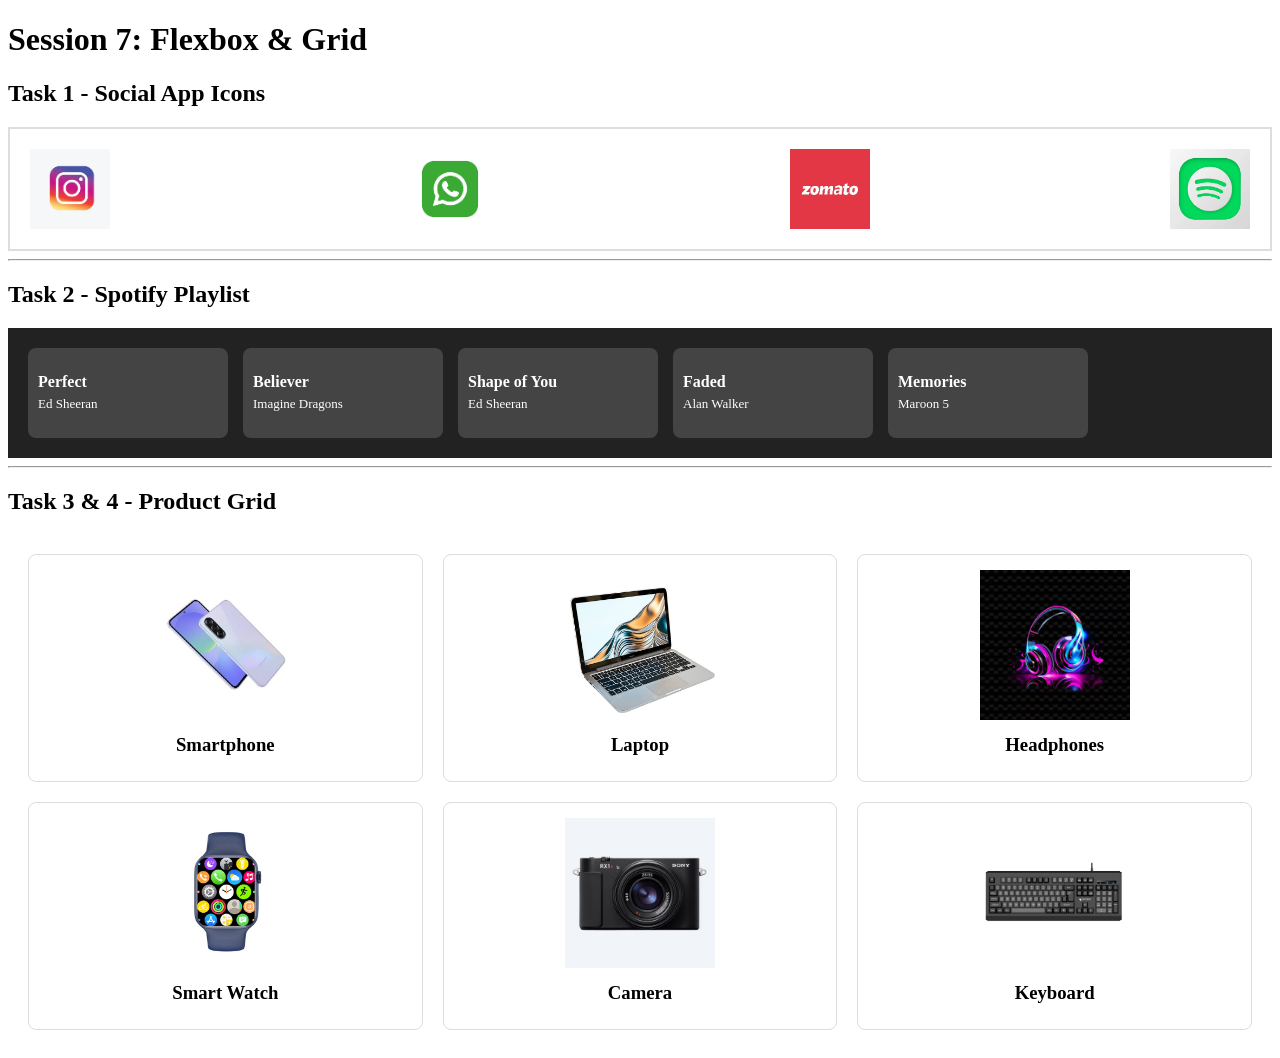
<file: Assignments/session-7/index.html>
<!DOCTYPE html>
<html lang="en">

<head>
    <meta charset="UTF-8">
    <meta name="viewport" content="width=device-width, initial-scale=1.0">

    <title>Session 7 - Flexbox & Grid</title>

    <style>
        /* =====================================
           Task 1: Social Icons using Flexbox
           ===================================== */

        .social-container {
            display: flex;

            /* Equal space between items */
            justify-content: space-between;

            align-items: center;

            padding: 20px;
            border: 2px solid #ddd;
        }

        .social-container img {
            width: 80px;
            height: 80px;
            object-fit: cover;
        }


        /* =====================================
           Task 2: Spotify Playlist using Flexbox
           ===================================== */

        .playlist {
            display: flex;

            /* Songs are placed horizontally */
            flex-direction: row;

            gap: 15px;

            align-items: center;

            padding: 20px;

            background-color: #222;
        }

        .song-card {
            display: flex;

            /* Vertically center content */
            align-items: center;

            width: 180px;
            height: 70px;

            padding: 10px;

            background-color: #444;
            color: white;

            border-radius: 8px;
        }

        .song-card h3 {
            margin: 0;
            font-size: 16px;
        }

        .song-card p {
            margin: 5px 0 0;
            font-size: 13px;
        }


        /* =====================================
           Task 3: Flipkart Product Grid
           ===================================== */

        .product-grid {
            display: grid;

            /* 3 columns */
            grid-template-columns: repeat(3, 1fr);

            /* 2 rows */
            grid-template-rows: repeat(2, auto);

            gap: 20px;

            padding: 20px;
        }

        .product-card {
            padding: 15px;

            border: 1px solid #ddd;

            text-align: center;

            border-radius: 8px;
        }

        .product-card img {
            width: 150px;
            height: 150px;

            object-fit: cover;
        }

        .product-card h3 {
            margin: 10px 0;
        }


        /* =====================================
           Task 4: Responsive Product Grid
           ===================================== */

        /* Tablet: 2 columns */
        @media (max-width: 768px) {

            .product-grid {
                grid-template-columns: repeat(2, 1fr);
            }

        }


        /* Mobile: 1 column */
        @media (max-width: 480px) {

            .product-grid {
                grid-template-columns: 1fr;
            }

        }
    </style>
</head>


<body>

    <h1>Session 7: Flexbox & Grid</h1>


    <!-- =====================================
         Task 1
         ===================================== -->

    <h2>Task 1 - Social App Icons</h2>

    <div class="social-container">

        <img src="instagram-logo_976174-11.avif" alt="Instagram">

        <img src="green-square-social-media-logo_197792-2919.avif" alt="WhatsApp">

        <img src="zomato.jpg" alt="Zomato">

        <img src="spotify.jpg" alt="Spotify">

    </div>


    <hr>


    <!-- =====================================
         Task 2
         ===================================== -->

    <h2>Task 2 - Spotify Playlist</h2>

    <div class="playlist">

        <div class="song-card">
            <div>
                <h3>Perfect</h3>
                <p>Ed Sheeran</p>
            </div>
        </div>

        <div class="song-card">
            <div>
                <h3>Believer</h3>
                <p>Imagine Dragons</p>
            </div>
        </div>

        <div class="song-card">
            <div>
                <h3>Shape of You</h3>
                <p>Ed Sheeran</p>
            </div>
        </div>

        <div class="song-card">
            <div>
                <h3>Faded</h3>
                <p>Alan Walker</p>
            </div>
        </div>

        <div class="song-card">
            <div>
                <h3>Memories</h3>
                <p>Maroon 5</p>
            </div>
        </div>

    </div>


    <hr>


    <!-- =====================================
         Task 3 & 4
         ===================================== -->

    <h2>Task 3 & 4 - Product Grid</h2>

    <section class="product-grid">

        <div class="product-card">
            <img src="phone.jpg" alt="Product 1">
            <h3>Smartphone</h3>
        </div>

        <div class="product-card">
            <img src="laptop.jpg" alt="Product 2">
            <h3>Laptop</h3>
        </div>

        <div class="product-card">
            <img src="headphones.jpeg" alt="Product 3">
            <h3>Headphones</h3>
        </div>

        <div class="product-card">
            <img src="smartwatch.jpg" alt="Product 4">
            <h3>Smart Watch</h3>
        </div>

        <div class="product-card">
            <img src="camera.jpg" alt="Product 5">
            <h3>Camera</h3>
        </div>

        <div class="product-card">
            <img src="keyboard.jpg" alt="Product 6">
            <h3>Keyboard</h3>
        </div>

    </section>

</body>

</html>
</file>
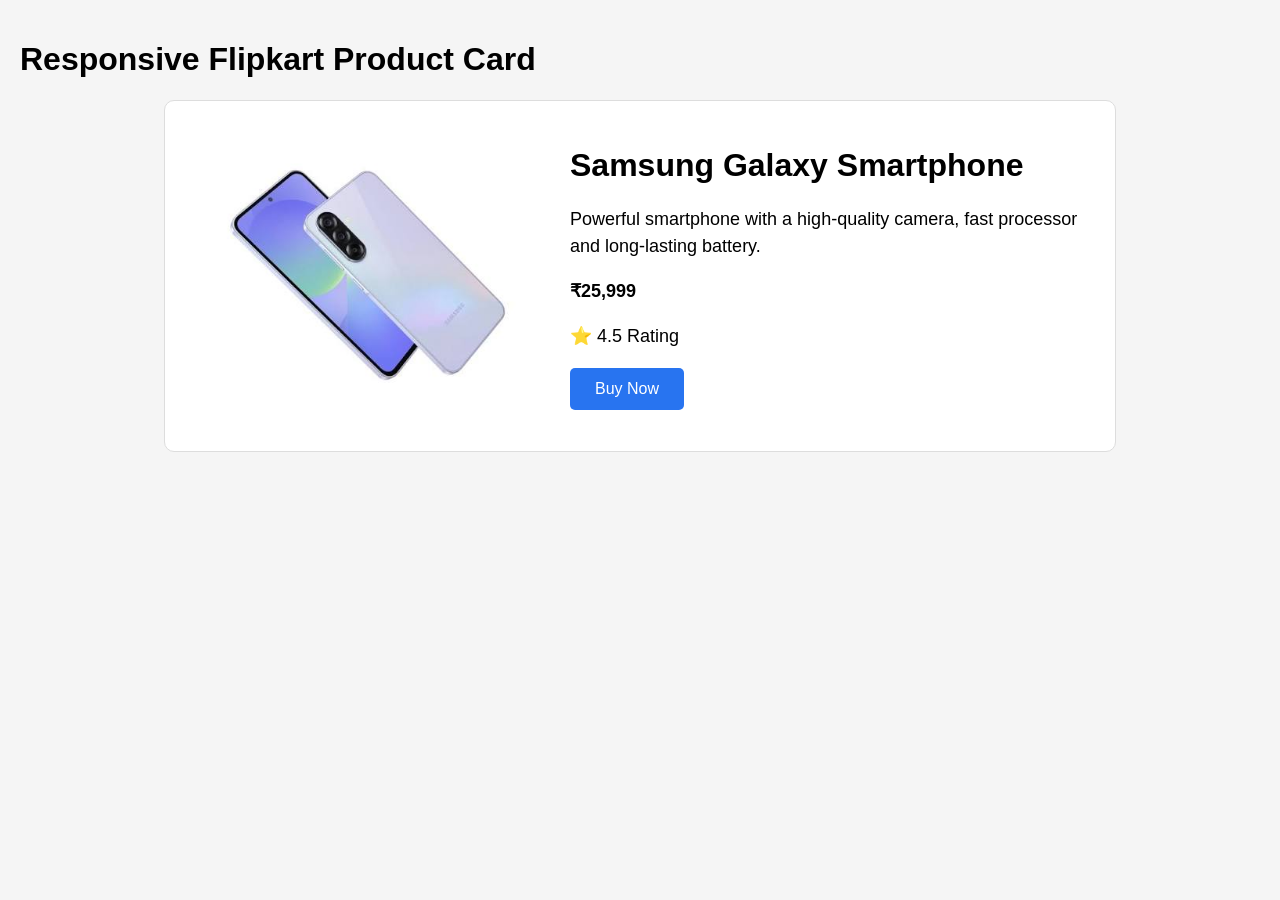
<file: Assignments/session-8/index.html>
<!DOCTYPE html>
<html lang="en">

<head>
    <!-- Task 1: Viewport -->
    <meta charset="UTF-8">

    <meta name="viewport" content="width=device-width, initial-scale=1.0">

    <title>Responsive Product Card</title>

    <style>
        /* =====================================
           Basic Page Style
           ===================================== */

        body {
            font-family: Arial, sans-serif;
            margin: 0;
            padding: 20px;
            background-color: #f5f5f5;
        }


        /* =====================================
           Product Card
           ===================================== */

        .product-card {
            max-width: 900px;
            margin: auto;

            display: flex;
            flex-direction: row;

            background-color: white;

            border: 1px solid #ddd;
            border-radius: 10px;

            padding: 25px;

            gap: 30px;
        }


        /* Product Image */

        .product-image {
            width: 350px;
            height: 300px;

            object-fit: cover;

            border-radius: 8px;
        }


        /* Product Details */

        .product-details {
            flex: 1;
        }

        .product-details h1 {
            font-size: 32px;
        }

        .product-details p {
            font-size: 18px;
            line-height: 1.5;
        }

        .price {
            font-size: 25px;
            font-weight: bold;
        }

        .buy-button {
            background-color: #2874f0;
            color: white;

            border: none;
            border-radius: 5px;

            padding: 12px 25px;

            font-size: 16px;

            cursor: pointer;
        }


        /* =====================================
           Breakpoint 1: 1200px
           Large Desktop
           ===================================== */

        @media only screen and (max-width: 1200px) {

            .product-card {
                padding: 22px;
            }

            .product-details h1 {
                font-size: 30px;
            }

            .product-details p {
                font-size: 17px;
            }

        }


        /* =====================================
           Breakpoint 2: 900px
           Tablet
           ===================================== */

        @media only screen and (max-width: 900px) {

            .product-card {
                padding: 18px;
                gap: 20px;
            }

            .product-image {
                width: 280px;
                height: 250px;
            }

            .product-details h1 {
                font-size: 26px;
            }

            .product-details p {
                font-size: 16px;
            }

        }


        /* =====================================
           Breakpoint 3: 600px
           Mobile
           ===================================== */

        @media only screen and (max-width: 600px) {

            /* Change horizontal layout to vertical */
            .product-card {
                flex-direction: column;

                padding: 15px;

                gap: 15px;
            }

            /* Image comes on top */
            .product-image {
                width: 100%;
                height: auto;
            }

            .product-details h1 {
                font-size: 22px;
            }

            .product-details p {
                font-size: 15px;
            }

            .price {
                font-size: 21px;
            }

            .buy-button {
                width: 100%;
            }

        }
    </style>
</head>


<body>

    <h1>Responsive Flipkart Product Card</h1>

    <div class="product-card">

        <!-- Product Image -->

        <img class="product-image" src="images.jpg" alt="Smartphone">


        <!-- Product Details -->

        <div class="product-details">

            <h1>Samsung Galaxy Smartphone</h1>

            <p>
                Powerful smartphone with a high-quality camera,
                fast processor and long-lasting battery.
            </p>

            <p class="price">
                ₹25,999
            </p>

            <p>
                ⭐ 4.5 Rating
            </p>

            <button class="buy-button">
                Buy Now
            </button>

        </div>

    </div>

</body>

</html>
</file>
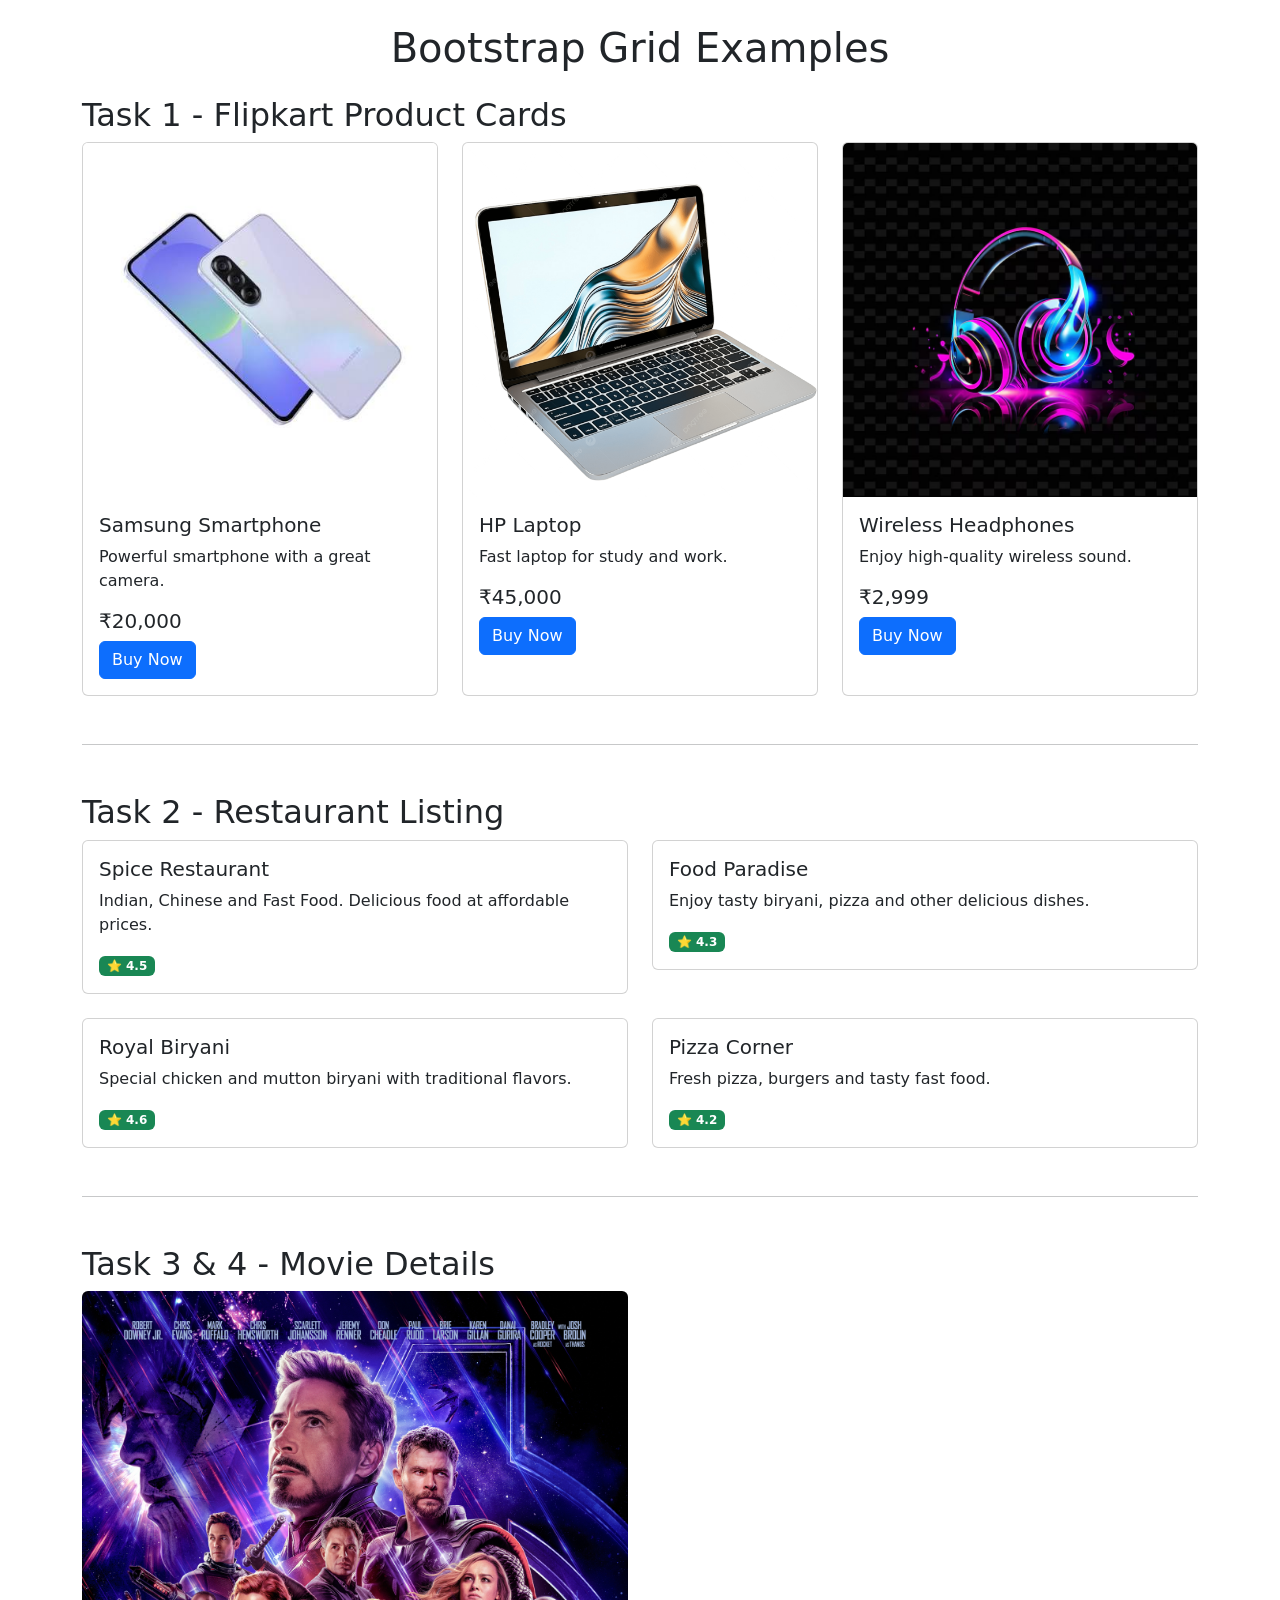
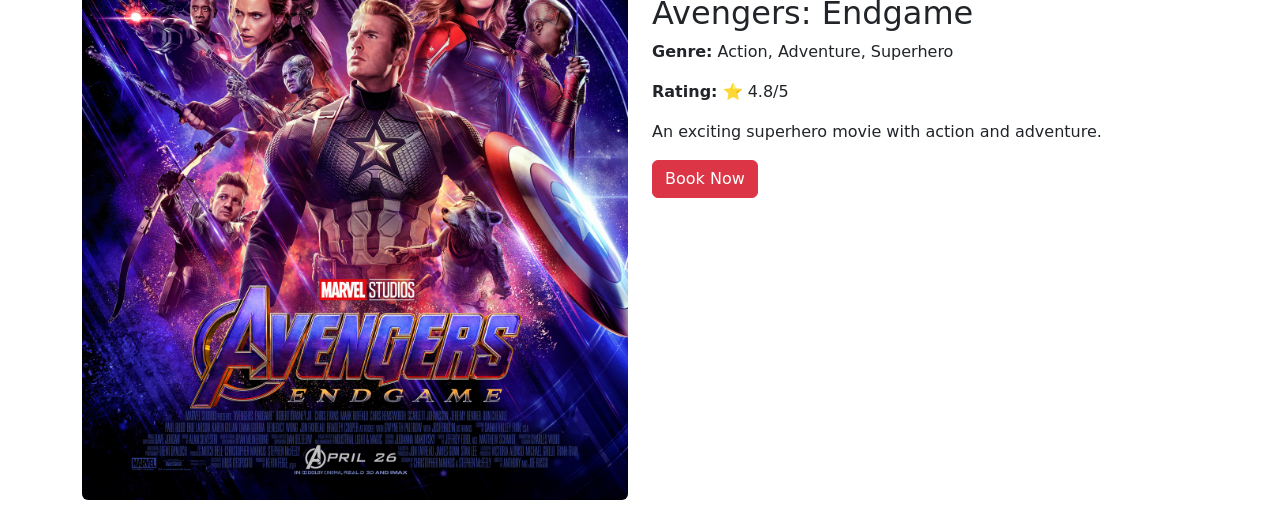
<file: Assignments/session-9/index.html>
<!DOCTYPE html>
<html lang="en">

<head>

    <meta charset="UTF-8">

    <meta name="viewport" content="width=device-width, initial-scale=1.0">

    <title>Session 9 - Bootstrap</title>

    <!-- Bootstrap CSS -->
    <link href="https://cdn.jsdelivr.net/npm/bootstrap@5.3.3/dist/css/bootstrap.min.css" rel="stylesheet">

</head>


<body>

    <div class="container my-4">

        <h1 class="text-center mb-4">
            Bootstrap Grid Examples
        </h1>


        <!-- =====================================
             Task 1: Flipkart Product Cards
             ===================================== -->

        <h2>Task 1 - Flipkart Product Cards</h2>

        <div class="row g-4">

            <!-- Product 1 -->
            <div class="col-md-4">

                <div class="card h-100">

                    <img src="phone.jpg" class="card-img-top" alt="Phone">

                    <div class="card-body">

                        <h5 class="card-title">
                            Samsung Smartphone
                        </h5>

                        <p class="card-text">
                            Powerful smartphone with a great camera.
                        </p>

                        <h5>₹20,000</h5>

                        <button class="btn btn-primary">
                            Buy Now
                        </button>

                    </div>

                </div>

            </div>


            <!-- Product 2 -->
            <div class="col-md-4">

                <div class="card h-100">

                    <img src="laptop.png" class="card-img-top" alt="Laptop">

                    <div class="card-body">

                        <h5 class="card-title">
                            HP Laptop
                        </h5>

                        <p class="card-text">
                            Fast laptop for study and work.
                        </p>

                        <h5>₹45,000</h5>

                        <button class="btn btn-primary">
                            Buy Now
                        </button>

                    </div>

                </div>

            </div>


            <!-- Product 3 -->
            <div class="col-md-4">

                <div class="card h-100">

                    <img src="headphones.jpeg" class="card-img-top" alt="Headphones">

                    <div class="card-body">

                        <h5 class="card-title">
                            Wireless Headphones
                        </h5>

                        <p class="card-text">
                            Enjoy high-quality wireless sound.
                        </p>

                        <h5>₹2,999</h5>

                        <button class="btn btn-primary">
                            Buy Now
                        </button>

                    </div>

                </div>

            </div>

        </div>


        <hr class="my-5">


        <!-- =====================================
             Task 2: Zomato Restaurant Listing
             ===================================== -->

        <h2>Task 2 - Restaurant Listing</h2>

        <div class="row g-4">

            <!-- Restaurant 1 -->
            <div class="col-6">

                <div class="card">

                    <div class="card-body">

                        <h5 class="card-title">
                            Spice Restaurant
                        </h5>

                        <p class="card-text">
                            Indian, Chinese and Fast Food.
                            Delicious food at affordable prices.
                        </p>

                        <span class="badge bg-success">
                            ⭐ 4.5
                        </span>

                    </div>

                </div>

            </div>


            <!-- Restaurant 2 -->
            <div class="col-6">

                <div class="card">

                    <div class="card-body">

                        <h5 class="card-title">
                            Food Paradise
                        </h5>

                        <p class="card-text">
                            Enjoy tasty biryani, pizza and
                            other delicious dishes.
                        </p>

                        <span class="badge bg-success">
                            ⭐ 4.3
                        </span>

                    </div>

                </div>

            </div>


            <!-- Restaurant 3 -->
            <div class="col-6">

                <div class="card">

                    <div class="card-body">

                        <h5 class="card-title">
                            Royal Biryani
                        </h5>

                        <p class="card-text">
                            Special chicken and mutton
                            biryani with traditional flavors.
                        </p>

                        <span class="badge bg-success">
                            ⭐ 4.6
                        </span>

                    </div>

                </div>

            </div>


            <!-- Restaurant 4 -->
            <div class="col-6">

                <div class="card">

                    <div class="card-body">

                        <h5 class="card-title">
                            Pizza Corner
                        </h5>

                        <p class="card-text">
                            Fresh pizza, burgers and
                            tasty fast food.
                        </p>

                        <span class="badge bg-success">
                            ⭐ 4.2
                        </span>

                    </div>

                </div>

            </div>

        </div>


        <hr class="my-5">


        <!-- =====================================
             Task 3 & 4: Movie Details
             ===================================== -->

        <h2>Task 3 & 4 - Movie Details</h2>

        <!--
            col-12 = full width on small screens
            col-md-6 = half width on medium and larger screens
        -->

        <div class="row g-4 align-items-center">

            <!-- Movie Poster -->

            <div class="col-12 col-md-6">

                <img src="movies.jpg" class="img-fluid rounded" alt="Movie Poster">

            </div>


            <!-- Movie Details -->

            <div class="col-12 col-md-6">

                <h2>Avengers: Endgame</h2>

                <p>
                    <strong>Genre:</strong>
                    Action, Adventure, Superhero
                </p>

                <p>
                    <strong>Rating:</strong>
                    ⭐ 4.8/5
                </p>

                <p>
                    An exciting superhero movie with
                    action and adventure.
                </p>

                <button class="btn btn-danger">
                    Book Now
                </button>

            </div>

        </div>

    </div>


    <!-- Bootstrap JavaScript -->
    <script src="https://cdn.jsdelivr.net/npm/bootstrap@5.3.3/dist/js/bootstrap.bundle.min.js">
    </script>

</body>

</html>
</file>
<file: Assignments/mini project/style.css>
/* =========================================
   General Page
   ========================================= */

* {
    box-sizing: border-box;
}

body {
    margin: 0;

    font-family: Arial, sans-serif;

    background: linear-gradient(135deg,
            #141e30,
            #243b55);

    color: white;

    min-height: 100vh;

    padding: 30px 15px;
}


/* =========================================
   Gamer Profile
   ========================================= */

.profile {
    text-align: center;

    margin-bottom: 20px;
}

.avatar {
    width: 130px;
    height: 130px;

    border-radius: 50%;

    border: 4px solid white;

    object-fit: cover;
}

.profile h1 {
    margin: 12px 0 5px;
}

.profile p {
    margin: 0;

    color: #ddd;
}


/* =========================================
   Gamer Buttons
   ========================================= */

.gamer-links {
    display: flex;

    justify-content: center;

    gap: 15px;

    flex-wrap: wrap;

    margin-bottom: 35px;
}

.gamer-btn {
    text-decoration: none;

    color: white;

    padding: 12px 25px;

    border-radius: 8px;

    font-weight: bold;

    transition: 0.3s;
}

.twitch {
    background-color: #9146ff;
}

.discord {
    background-color: #5865f2;
}

.steam {
    background-color: #171a21;
}

.gamer-btn:hover {
    transform: translateY(-3px);

    opacity: 0.85;
}


/* =========================================
   Main Container
   ========================================= */

.container {
    max-width: 650px;

    margin: auto;

    background-color: white;

    color: #222;

    padding: 30px;

    border-radius: 15px;

    box-shadow: 0 10px 30px rgba(0,
            0,
            0,
            0.3);
}

.container h2 {
    text-align: center;

    margin-top: 0;
}

.subtitle {
    text-align: center;

    color: #666;

    margin-bottom: 25px;
}


/* =========================================
   Task 3: Input Fields
   ========================================= */

.input-group {
    position: relative;

    margin-bottom: 15px;
}


/*
   Platform icon is placed
   inside the input box.
*/

.icon {
    position: absolute;

    left: 15px;

    top: 50%;

    transform: translateY(-50%);

    font-size: 20px;

    z-index: 1;
}


.input-group input {
    width: 100%;

    padding: 14px 15px 14px 50px;

    border: 2px solid #ddd;

    border-radius: 8px;

    font-size: 15px;

    outline: none;
}

.input-group input:focus {
    border-color: #555;
}


/* =========================================
   Submit Button
   ========================================= */

form button {
    width: 100%;

    padding: 14px;

    border: none;

    border-radius: 8px;

    background-color: #222;

    color: white;

    font-size: 16px;

    font-weight: bold;

    cursor: pointer;
}

form button:hover {
    background-color: #444;
}


/* =========================================
   Preview Cards
   ========================================= */

.preview-title {
    margin-top: 35px !important;
}


.preview-card {
    display: flex;

    align-items: center;

    gap: 15px;

    padding: 15px;

    margin-bottom: 15px;

    border-radius: 10px;

    border-left: 6px solid;

    background-color: #f8f8f8;
}


.platform-icon {
    width: 45px;
    height: 45px;

    display: flex;

    align-items: center;

    justify-content: center;

    border-radius: 50%;

    color: white;

    font-size: 20px;
}


.card-info {
    flex: 1;
}

.card-info h3 {
    margin: 0 0 5px;
}

.card-info p {
    margin: 0;

    color: #666;
}


/* =========================================
   Different Platform Colors
   ========================================= */

.spotify-card {
    border-color: #1db954;
}

.spotify-card .platform-icon {
    background-color: #1db954;
}


.youtube-card {
    border-color: #ff0000;
}

.youtube-card .platform-icon {
    background-color: #ff0000;
}


.apple-card {
    border-color: #555;
}

.apple-card .platform-icon {
    background-color: #555;
}


/* =========================================
   Visit Button
   ========================================= */

.visit-btn {
    text-decoration: none;

    background-color: #222;

    color: white;

    padding: 8px 15px;

    border-radius: 6px;

    font-weight: bold;
}

.visit-btn:hover {
    background-color: #555;
}


/* =========================================
   Responsive Design
   ========================================= */

@media (max-width: 600px) {

    body {
        padding: 15px 10px;
    }

    .container {
        padding: 20px 15px;
    }

    .gamer-links {
        flex-direction: column;
    }

    .gamer-btn {
        text-align: center;
    }

    .preview-card {
        gap: 10px;
    }

    .visit-btn {
        padding: 7px 10px;
    }

}
</file>
<file: Assignments/session-12/styles.css>
/* =========================================
   Session 12 Custom CSS
   ========================================= */


/* Overall page */

body {
    font-family: Arial, sans-serif;
}


/* Artist Hero Section */

.hero-section {
    background-color: #f5f3ff;
}


/* Artist Profile Image */

.artist-image {
    width: 160px;
    height: 160px;

    object-fit: cover;

    border-radius: 50%;

    border: 5px solid #6f42c1;
}


/* Artist Bio */

.bio {
    max-width: 600px;
}


/* Product Section */

.product-section {
    background-color: #f8f9fa;
}


/* Product cards */

.product-section .card,
#about .card {
    transition: transform 0.2s;
}


/* Small hover effect */

.product-section .card:hover,
#about .card:hover {
    transform: translateY(-5px);
}


/* Footer social icons */

footer a {
    text-decoration: none;
}


/* Mobile adjustment */

@media (max-width: 576px) {

    .artist-image {
        width: 130px;
        height: 130px;
    }

    .hero-section h1 {
        font-size: 28px;
    }

}
</file>
<file: Assignments/session-5/styles.css>
/* Task 3: External CSS */

button {
    background-color: #e23744;
    color: white;
    border: none;
    border-radius: 8px;
    padding: 10px 20px;
    font-size: 16px;
    cursor: pointer;
}

/* Hover Effect */

button:hover {
    background-color: #b71c1c;
}


/* Task 5: Dark Mode */

body {
    background-color: white;
    color: black;
    font-family: Arial, sans-serif;
    padding: 20px;
}

body.dark-mode {
    background-color: #121212;
    color: white;
}

body.dark-mode button {
    background-color: #444;
}

body.dark-mode button:hover {
    background-color: #666;
}
</file>
<file: Assignments/session-11/styles.css>
/* =========================================
   Task 4: Custom Bootstrap Button
   ========================================= */

/*
   Bootstrap's default .btn-primary is blue.
   We override it with our own custom color.
*/

.btn-primary {
    background-color: #e91e63;
    border-color: #e91e63;
    color: white;
}


/* Button hover effect */

.btn-primary:hover {
    background-color: #c2185b;
    border-color: #c2185b;
    color: white;
}

img {
    width: 300px;
    height: auto;
    margin: auto;
}
</file>
